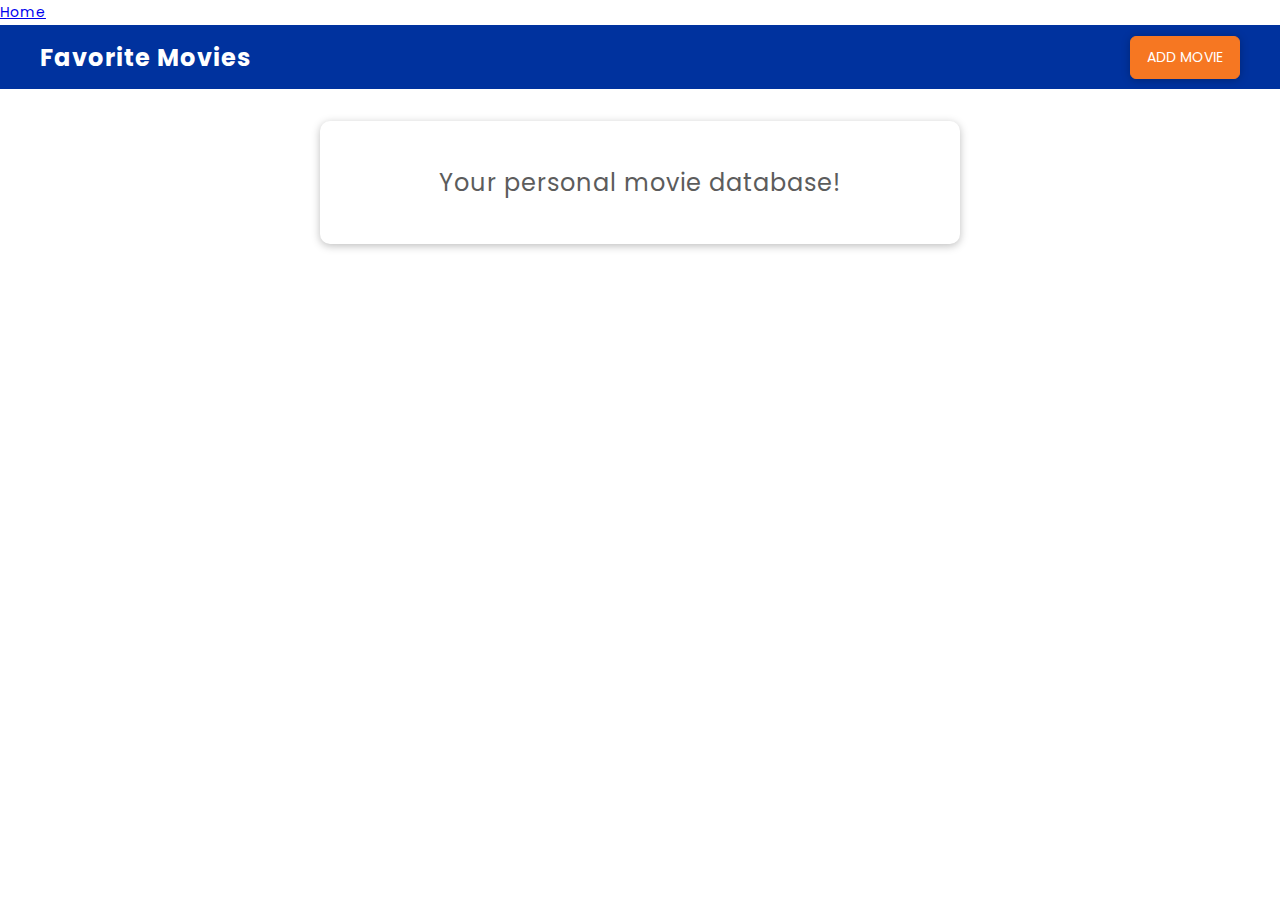
<file: DOM Movie Project/index.html>
<!DOCTYPE html>
<html lang="en">
  <head>
    <meta charset="UTF-8" />
    <meta name="viewport" content="width=device-width, initial-scale=1.0" />
    <meta http-equiv="X-UA-Compatible" content="ie=edge" />
    <title>Favorite Movies</title>
    <link rel="stylesheet" href="assets/styles/app.css" />
    <link rel="stylesheet" href="">
	<!-- Core Navigation -->
	<link rel="stylesheet" href="/assets/js/corenav-master/corenav-master/dist/coreNavigation-1.1.3.min.css">
	<!-- Navbar Style -->
	<link rel="stylesheet" href="/assets/css/navbar-style.css">
	<!-- Font Awesome -->
	<link rel="stylesheet" href="https://use.fontawesome.com/releases/v5.0.10/css/all.css">
	<!-- Owl Carousel -->
	<link rel="stylesheet" href="/assets/css/owl.carousel.min.css">
	<!-- Animate.css -->
	<link rel="stylesheet" href="/assets/css/animate.css">
	<!-- Line Icons -->
	<link rel="stylesheet" href="https://cdn.linearicons.com/free/1.0.0/icon-font.min.css">
	<!-- LightBox -->
	<link rel="stylesheet" href="/assets/js/lightbox/dist/css/lightbox.min.css">
	<!-- Style -->
	<link rel="stylesheet" href="/assets/css/style.css">
	<link rel="stylesheet" href="/DROPDOWN.css">
	

    <script src="assets/scripts/app.js" defer></script>
  </head>
  <body>
    <li class="nav-item active">
      <a class="nav-link" href="/index.html">Home <span class="sr-only"></span></a>
    </li>
    <div id="backdrop"></div>
    <div class="modal card" id="add-modal">
      <div class="modal__content">
        <label for="title">Movie Title</label>
        <input type="text" name="title" id="title" />
        <label for="image-url">Image URL</label>
        <input type="text" name="image-url" id="image-url" />
        <label for="rating">Your Rating</label>
        <input
          type="number"
          step="1"
          max="5"
          min="1"
          name="rating"
          id="rating"
        />
      </div>
      <div class="modal__actions">
        <button class="btn btn--passive">Cancel</button>
        <button class="btn btn--success">Add</button>
      </div>
    </div>
    <div class="modal card" id="delete-modal">
      <h2 class="modal__title">Are you sure?</h2>
      <p class="modal__content">
        Are you sure you want to delete this item? This action can't be made
        undone!
      </p>
      <div class="modal__actions">
        <button class="btn btn--passive">No (Cancel)</button>
        <button class="btn btn--danger">Yes</button>
      </div>
    </div>

    <header>
      <h1>Favorite Movies</h1>
      <button>ADD MOVIE</button>
    </header>

    <main>
      <section id="entry-text" class="card">
        <p>Your personal movie database!</p>
      </section>
      <ul id="movie-list">
        
      </ul>
    </main>
  </body>
</html>
</file>
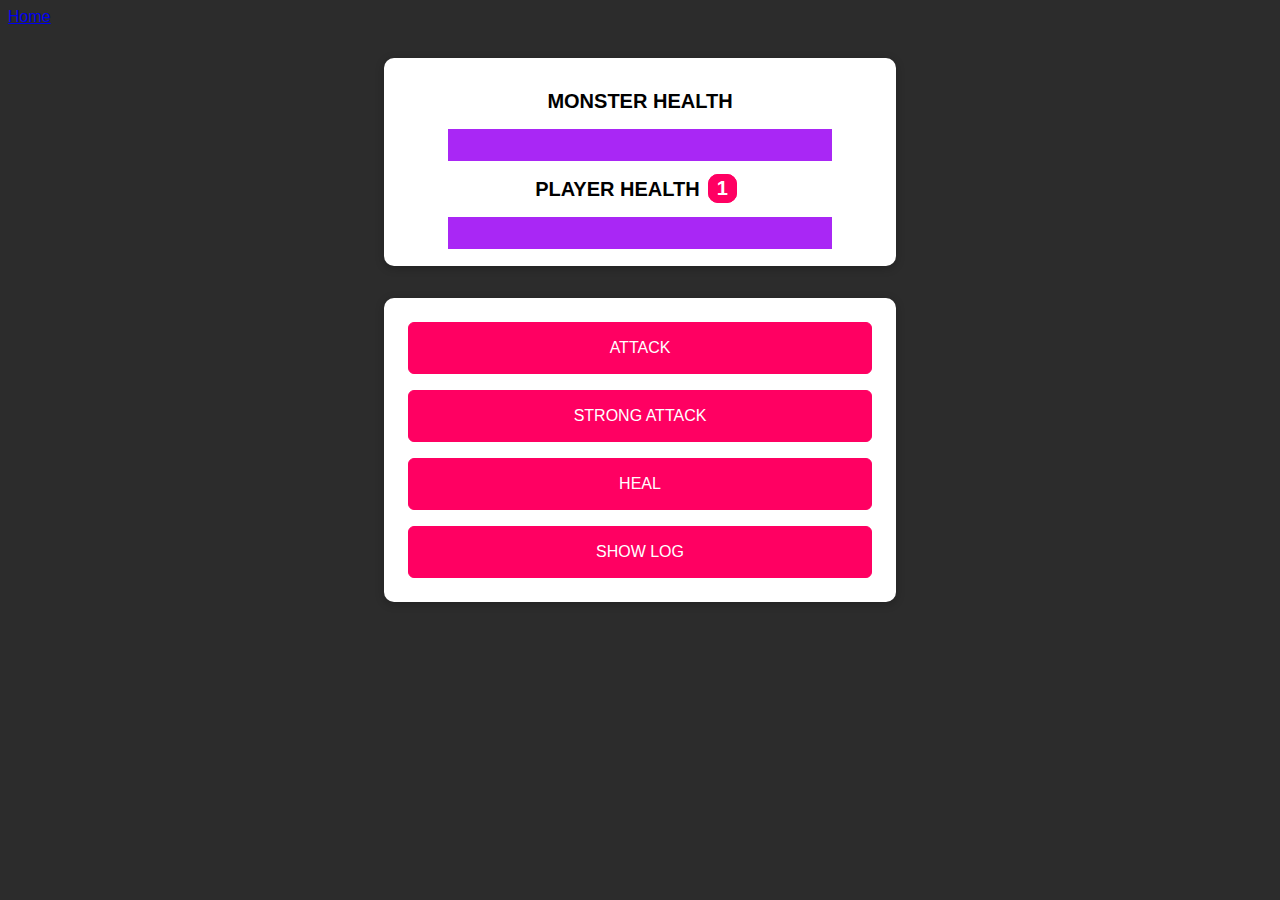
<file: Monster Killer/index.html>
<!DOCTYPE html>
<html lang="en">
  <head>
    <meta charset="UTF-8" />
    <meta name="viewport" content="width=device-width, initial-scale=1.0" />
    <meta http-equiv="X-UA-Compatible" content="ie=edge" />
    <title>Monster Killer</title>
    <link rel="stylesheet" href="assets/styles/app.css" />
    <script src="assets/scripts/vendor.js" defer></script>
    <script src="assets/scripts/app.js" defer></script>
  </head>
  <li class="nav-item active">
    <a class="nav-link" href="/index.html">Home <span class="btn btn-outline-white"></span></a>
  </li>
  <body>
    <section id="health-levels">
      <h2>MONSTER HEALTH</h2>
      <progress id="monster-health" max="100" value="100">100%</progress>
      <h2>PLAYER HEALTH<span id="bonus-life">1</span></h2>
      <progress id="player-health" max="100" value="100">100%</progress>
    </section>
    <section id="controls">
      <button id="attack-btn">ATTACK</button>
      <button id="strong-attack-btn">STRONG ATTACK</button>
      <button id="heal-btn">HEAL</button>
      <button id="log-btn">SHOW LOG</button>
    </section>
  </body>
</html>
</file>
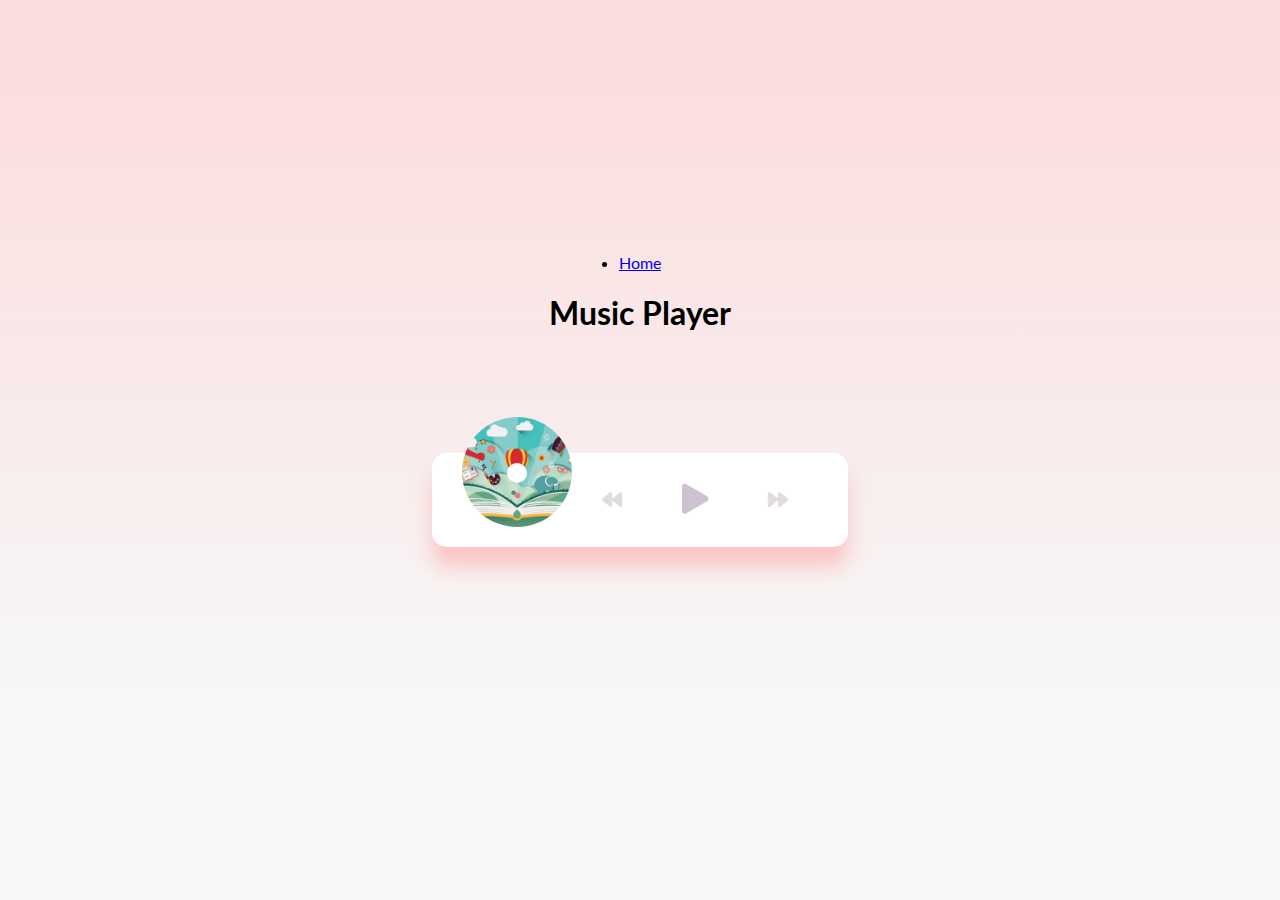
<file: music-player/index.html>
<!DOCTYPE html>
<html lang="en">
  <head>
    <meta charset="UTF-8" />
    <meta name="viewport" content="width=device-width, initial-scale=1.0" />
    <meta http-equiv="X-UA-Compatible" content="ie=edge" />
    <link
      rel="stylesheet"
      href="https://cdnjs.cloudflare.com/ajax/libs/font-awesome/5.10.2/css/all.min.css"
    />
    <link rel="stylesheet" href="style.css" />
    <title>Music Player</title>
    <li class="nav-item active">
      <a class="nav-link" href="/index.html">Home <span class="sr-only"></span></a>
    </li>
  </head>
  <body>
    
    <h1>Music Player</h1>

    <div class="music-container" id="music-container">
      <div class="music-info">
        <h4 id="title"></h4>
        <div class="progress-container" id="progress-container">
          <div class="progress" id="progress"></div>
        </div>
      </div>

      <audio src="music/ukulele.mp3" id="audio"></audio>

      <div class="img-container">
        <img src="images/ukulele.jpg" alt="music-cover" id="cover" />
      </div>
      <div class="navigation">
        <button id="prev" class="action-btn">
          <i class="fas fa-backward"></i>
        </button>
        <button id="play" class="action-btn action-btn-big">
          <i class="fas fa-play"></i>
        </button>
        <button id="next" class="action-btn">
          <i class="fas fa-forward"></i>
        </button>
      </div>
    </div>

    <script src="script.js"></script>
  </body>
</html>
</file>
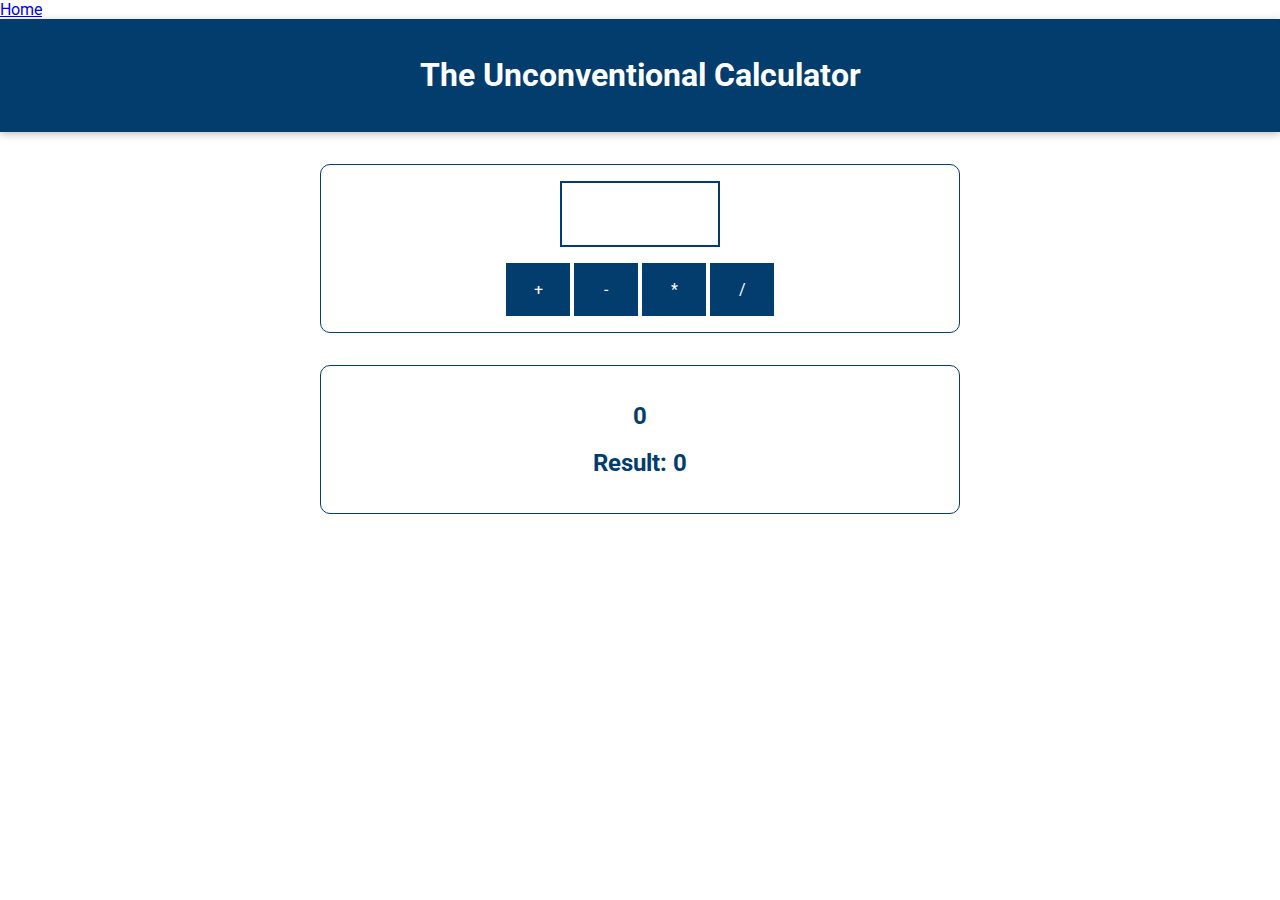
<file: 計算機/index.html>
<!DOCTYPE html>
<html lang="en">
  <head>
    <meta charset="UTF-8" />
    <meta name="viewport" content="width=device-width, initial-scale=1.0" />
    <meta http-equiv="X-UA-Compatible" content="ie=edge" />
    <title>Basics</title>
    <link
      href="https://fonts.googleapis.com/css?family=Roboto:400,700&display=swap"
      rel="stylesheet"
    />
    <link rel="stylesheet" href="assets/styles/app.css" />
  </head>
  <body>
    <li class="nav-item active">
      <a class="nav-link" href="/index.html">Home <span class="sr-only"></span></a>
    </li>
    <header>
      <h1>The Unconventional Calculator</h1>
    </header>

    <section id="calculator">
      <input type="number" id="input-number" />
      <div id="calc-actions">
        <button type="button" id="btn-add">+</button>
        <button type="button" id="btn-subtract">-</button>
        <button type="button" id="btn-multiply">*</button>
        <button type="button" id="btn-divide">/</button>
      </div>
    </section>
    <section id="results">
      <h2 id="current-calculation">0</h2>
      <h2>Result: <span id="current-result">0</span></h2>
    </section>
    <script src="assets/scripts/vendor.js"></script>
    <script src="assets/scripts/app.js"></script>
  </body>
</html>
</file>
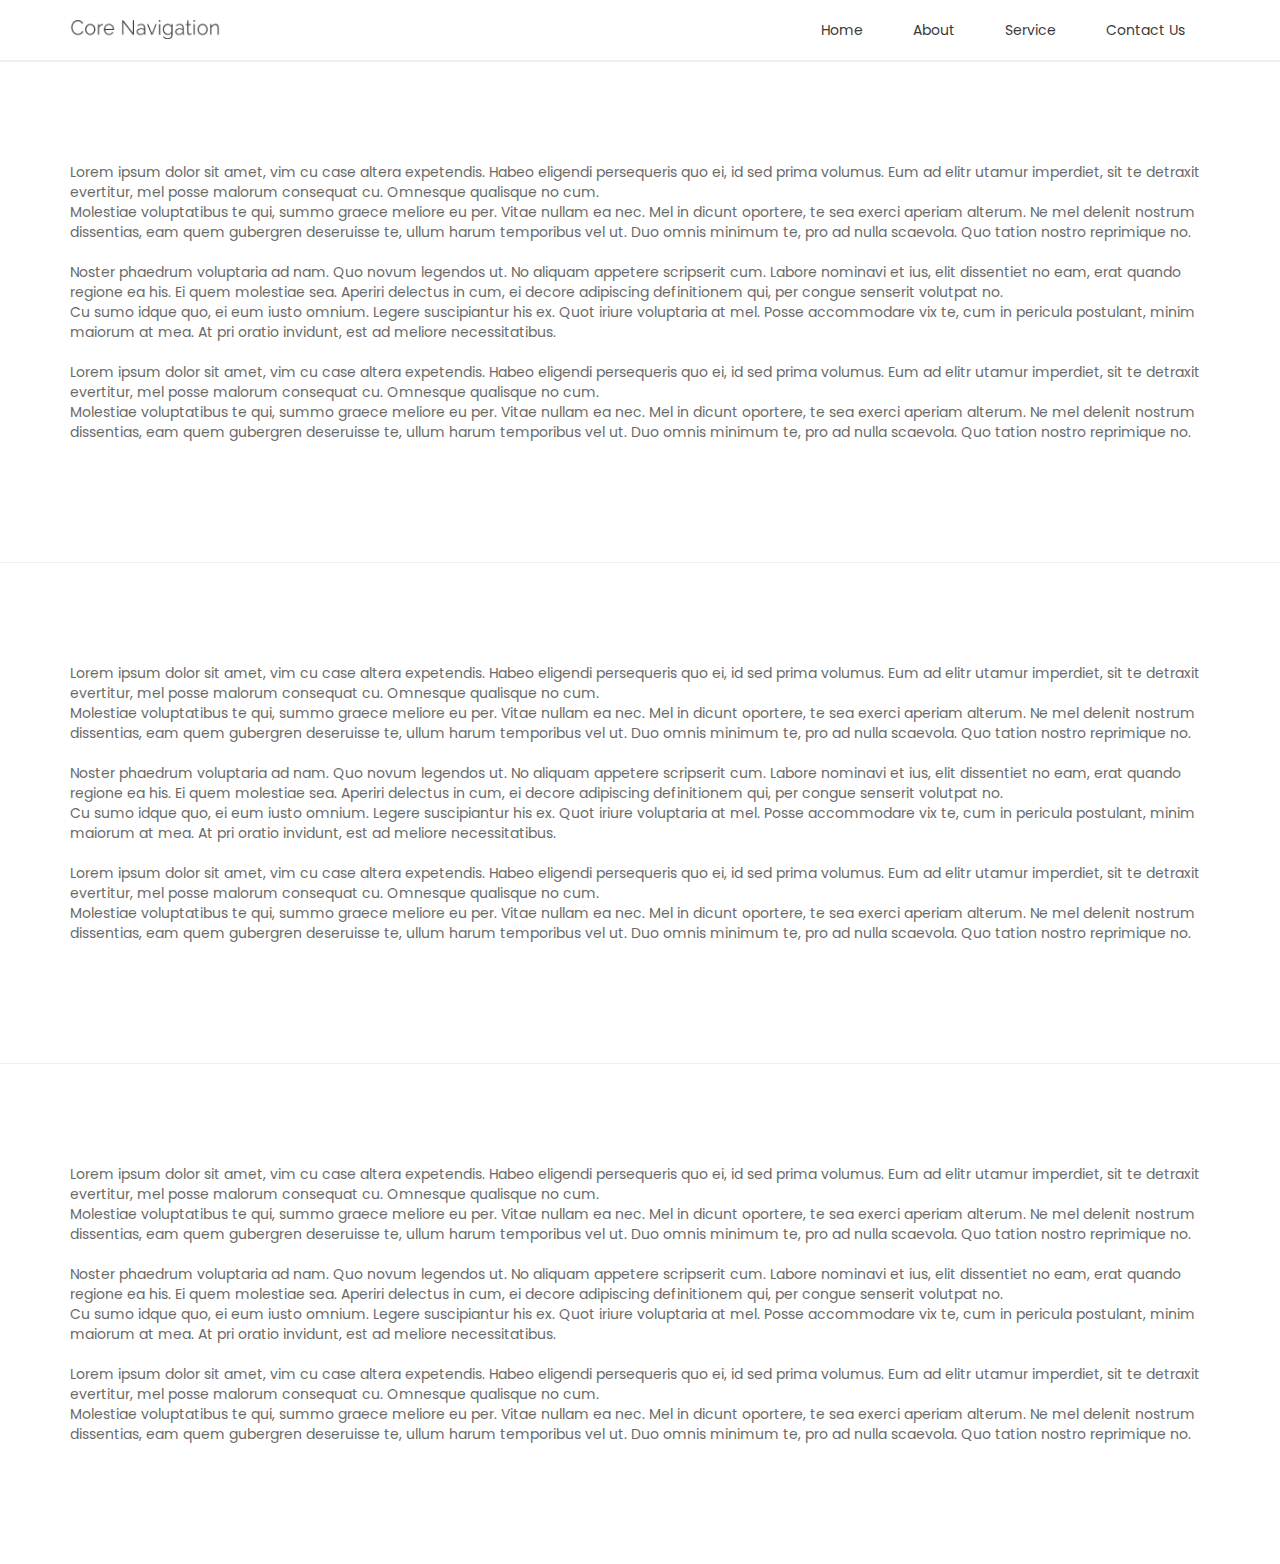
<file: assets/js/corenav-master/corenav-master/index.html>
<!doctype html>
<html>
	<head>
		<title>coreNavigation - Multi purpose navigation menu for javascript library based on jquery</title>
        <meta name="viewport" content="width=device-width, initial-scale=1.0">
		<link rel="stylesheet" href="https://use.fontawesome.com/releases/v5.0.10/css/all.css">
		<link rel="stylesheet" href="./dist/coreNavigation-1.1.3.min.css" />
		
		<link rel="stylesheet" href="./assets/css/typography.css" />
		<link rel="stylesheet" href="./assets/css/custom.css" />
	</head>
	<body>
		<!-- Start Navigation -->
		<nav hidden> 
			<div class="nav-header">
				<a href="#" class="brand"><img src="./assets/img/brand.png" /></a>
				<button class="toggle-bar"><span class="fa fa-bars"></span></button>	
			</div>								
			<ul class="menu">
				<li><a href="#">Home</a></li>
				<li><a href="#">About</a></li>
				<li><a href="#">Service</a></li>
				<li><a href="#">Contact Us</a></li>
			</ul>
		</nav>
		<!-- End Navigation -->

		<div class="section">
			<div class="container">
				<p>
					Lorem ipsum dolor sit amet, vim cu case altera expetendis. Habeo eligendi persequeris quo ei, id sed prima volumus. Eum ad elitr utamur imperdiet, sit te detraxit evertitur, mel posse malorum consequat cu. Omnesque qualisque no cum.<br>
					Molestiae voluptatibus te qui, summo graece meliore eu per. Vitae nullam ea nec. Mel in dicunt oportere, te sea exerci aperiam alterum. Ne mel delenit nostrum dissentias, eam quem gubergren deseruisse te, ullum harum temporibus vel ut. Duo omnis minimum te, pro ad nulla scaevola. Quo tation nostro reprimique no.
				</p>
				<p>
					Noster phaedrum voluptaria ad nam. Quo novum legendos ut. No aliquam appetere scripserit cum. Labore nominavi et ius, elit dissentiet no eam, erat quando regione ea his. Ei quem molestiae sea. Aperiri delectus in cum, ei decore adipiscing definitionem qui, per congue senserit volutpat no.<br>
					Cu sumo idque quo, ei eum iusto omnium. Legere suscipiantur his ex. Quot iriure voluptaria at mel. Posse accommodare vix te, cum in pericula postulant, minim maiorum at mea. At pri oratio invidunt, est ad meliore necessitatibus.
				</p>
				<p>
					Lorem ipsum dolor sit amet, vim cu case altera expetendis. Habeo eligendi persequeris quo ei, id sed prima volumus. Eum ad elitr utamur imperdiet, sit te detraxit evertitur, mel posse malorum consequat cu. Omnesque qualisque no cum.<br>
					Molestiae voluptatibus te qui, summo graece meliore eu per. Vitae nullam ea nec. Mel in dicunt oportere, te sea exerci aperiam alterum. Ne mel delenit nostrum dissentias, eam quem gubergren deseruisse te, ullum harum temporibus vel ut. Duo omnis minimum te, pro ad nulla scaevola. Quo tation nostro reprimique no.
				</p>
			</div>
		</div>

		<div class="section">
			<div class="container">
				<p>
					Lorem ipsum dolor sit amet, vim cu case altera expetendis. Habeo eligendi persequeris quo ei, id sed prima volumus. Eum ad elitr utamur imperdiet, sit te detraxit evertitur, mel posse malorum consequat cu. Omnesque qualisque no cum.<br>
					Molestiae voluptatibus te qui, summo graece meliore eu per. Vitae nullam ea nec. Mel in dicunt oportere, te sea exerci aperiam alterum. Ne mel delenit nostrum dissentias, eam quem gubergren deseruisse te, ullum harum temporibus vel ut. Duo omnis minimum te, pro ad nulla scaevola. Quo tation nostro reprimique no.
				</p>
				<p>
					Noster phaedrum voluptaria ad nam. Quo novum legendos ut. No aliquam appetere scripserit cum. Labore nominavi et ius, elit dissentiet no eam, erat quando regione ea his. Ei quem molestiae sea. Aperiri delectus in cum, ei decore adipiscing definitionem qui, per congue senserit volutpat no.<br>
					Cu sumo idque quo, ei eum iusto omnium. Legere suscipiantur his ex. Quot iriure voluptaria at mel. Posse accommodare vix te, cum in pericula postulant, minim maiorum at mea. At pri oratio invidunt, est ad meliore necessitatibus.
				</p>
				<p>
					Lorem ipsum dolor sit amet, vim cu case altera expetendis. Habeo eligendi persequeris quo ei, id sed prima volumus. Eum ad elitr utamur imperdiet, sit te detraxit evertitur, mel posse malorum consequat cu. Omnesque qualisque no cum.<br>
					Molestiae voluptatibus te qui, summo graece meliore eu per. Vitae nullam ea nec. Mel in dicunt oportere, te sea exerci aperiam alterum. Ne mel delenit nostrum dissentias, eam quem gubergren deseruisse te, ullum harum temporibus vel ut. Duo omnis minimum te, pro ad nulla scaevola. Quo tation nostro reprimique no.
				</p>
			</div>
		</div>

		<div class="section">
			<div class="container">
				<p>
					Lorem ipsum dolor sit amet, vim cu case altera expetendis. Habeo eligendi persequeris quo ei, id sed prima volumus. Eum ad elitr utamur imperdiet, sit te detraxit evertitur, mel posse malorum consequat cu. Omnesque qualisque no cum.<br>
					Molestiae voluptatibus te qui, summo graece meliore eu per. Vitae nullam ea nec. Mel in dicunt oportere, te sea exerci aperiam alterum. Ne mel delenit nostrum dissentias, eam quem gubergren deseruisse te, ullum harum temporibus vel ut. Duo omnis minimum te, pro ad nulla scaevola. Quo tation nostro reprimique no.
				</p>
				<p>
					Noster phaedrum voluptaria ad nam. Quo novum legendos ut. No aliquam appetere scripserit cum. Labore nominavi et ius, elit dissentiet no eam, erat quando regione ea his. Ei quem molestiae sea. Aperiri delectus in cum, ei decore adipiscing definitionem qui, per congue senserit volutpat no.<br>
					Cu sumo idque quo, ei eum iusto omnium. Legere suscipiantur his ex. Quot iriure voluptaria at mel. Posse accommodare vix te, cum in pericula postulant, minim maiorum at mea. At pri oratio invidunt, est ad meliore necessitatibus.
				</p>
				<p>
					Lorem ipsum dolor sit amet, vim cu case altera expetendis. Habeo eligendi persequeris quo ei, id sed prima volumus. Eum ad elitr utamur imperdiet, sit te detraxit evertitur, mel posse malorum consequat cu. Omnesque qualisque no cum.<br>
					Molestiae voluptatibus te qui, summo graece meliore eu per. Vitae nullam ea nec. Mel in dicunt oportere, te sea exerci aperiam alterum. Ne mel delenit nostrum dissentias, eam quem gubergren deseruisse te, ullum harum temporibus vel ut. Duo omnis minimum te, pro ad nulla scaevola. Quo tation nostro reprimique no.
				</p>
			</div>
		</div>

		<script src="./assets/js/jquery.min.js"></script>
		<script src="./dist/coreNavigation-1.1.3.min.js"></script>
		<script>
			$('nav').coreNavigation({
				menuPosition: "right", 
				container: true
			});
		</script>
	</body>
</html>
</file>
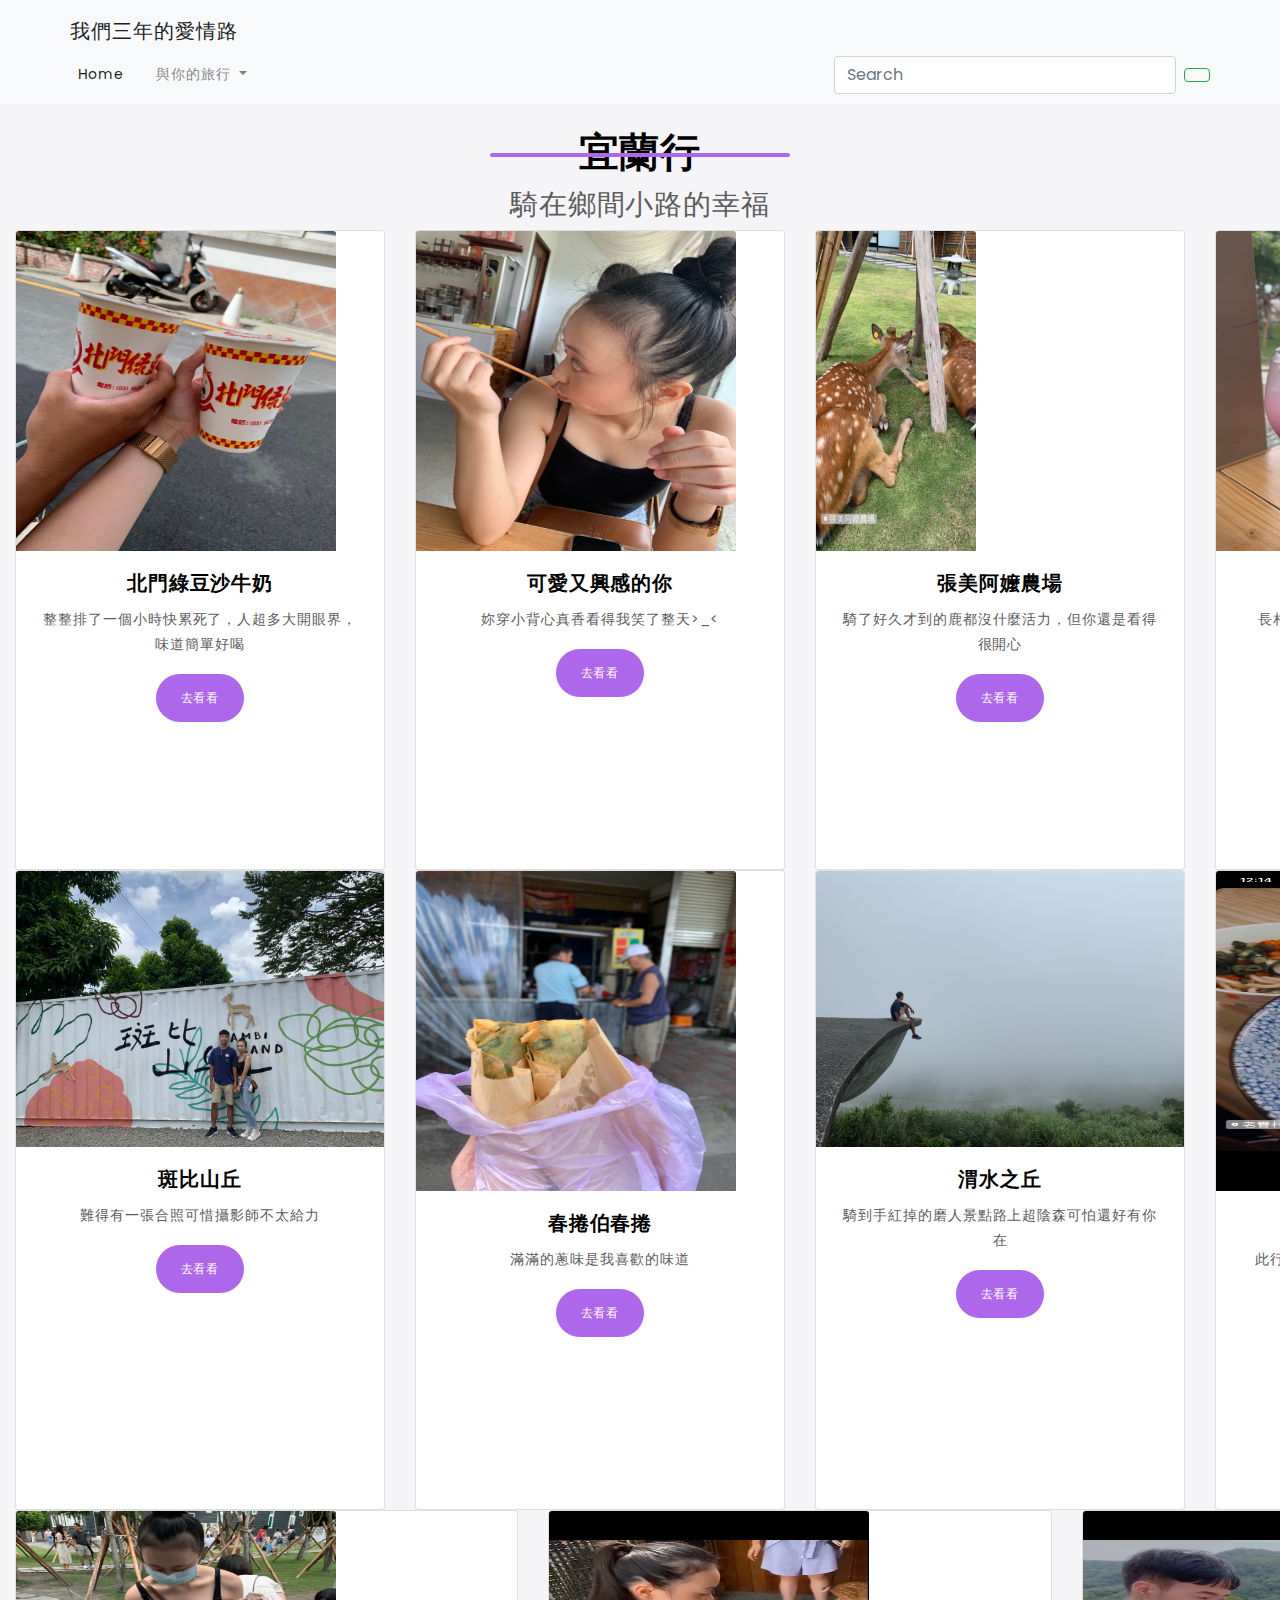
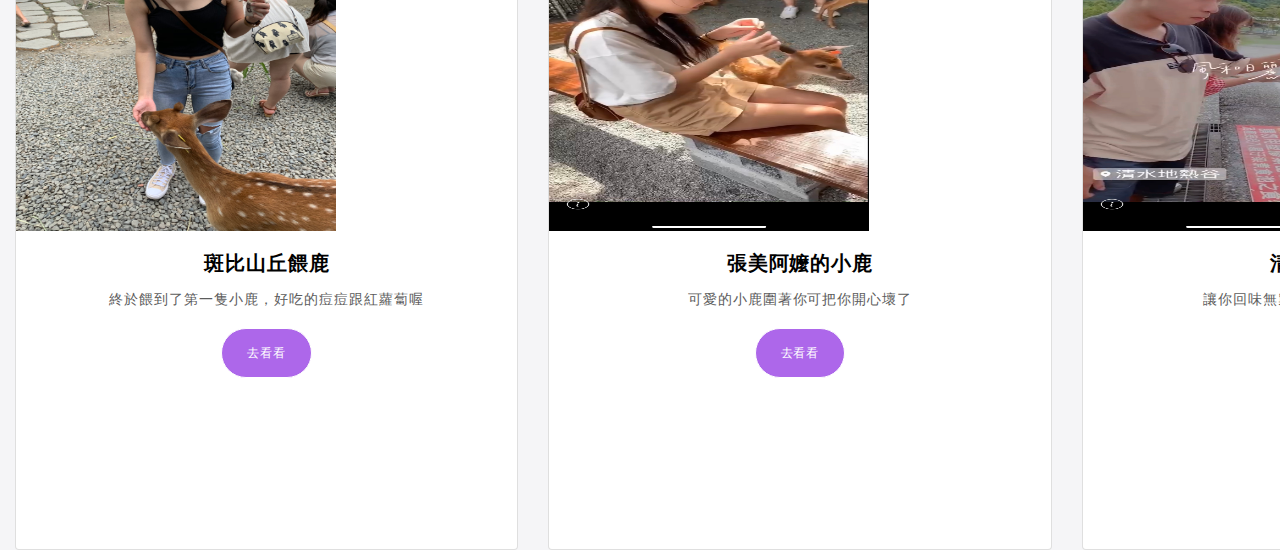
<file: 宜蘭.html>
<!doctype html>
<html lang="en">

<head>

	<meta charset="utf-8">
	<meta name="viewport" content="width=device-width, initial-scale=1, shrink-to-fit=no">

	<!-- // CSS FILES // -->

	<!-- Bootstrap -->
	<link rel="stylesheet" href="assets/bootstrap-4.1.3-dist/css/bootstrap.min.css">
	<!-- Core Navigation -->
	<link rel="stylesheet" href="assets/js/corenav-master/corenav-master/dist/coreNavigation-1.1.3.min.css">
	<!-- Navbar Style -->
	<link rel="stylesheet" href="assets/css/navbar-style.css">
	<!-- Font Awesome -->
	<link rel="stylesheet" href="https://use.fontawesome.com/releases/v5.0.10/css/all.css">
	<!-- Owl Carousel -->
	<link rel="stylesheet" href="assets/css/owl.carousel.min.css">
	<!-- Animate.css -->
	<link rel="stylesheet" href="assets/css/animate.css">
	<!-- Line Icons -->
	<link rel="stylesheet" href="https://cdn.linearicons.com/free/1.0.0/icon-font.min.css">
	<!-- LightBox -->
	<link rel="stylesheet" href="assets/js/lightbox/dist/css/lightbox.min.css">
	<!-- Style -->
	<link rel="stylesheet" href="assets/css/style.css">
	<link rel="stylesheet" href="DROPDOWN.css">
	<link rel="stylesheet" href="/all.css">

	

	<!--// SITES TITLE // -->
	<title>TKU - 淡江資工進修(一)</title>

</head>

<body>

	<!-- ==============================================
    Preloader
    =============================================== -->

	<div class="preloader-holder">
		<div id="loader">
			<div id="shadow"></div>
			<div id="box"></div>
		</div>
	</div>

	<!-- ==============================================
    NAVBAR
    =============================================== -->

	<nav hidden>
		<div class="nav-header">
			<!-- Navbar Logo -->
			
			<!-- Burger Menu -->
			<button class="toggle-bar">
				<span class="fa fa-bars"></span>
			</button>
		</div>
		<!-- Navbar Links -->
		
	
			
					 
		
		
		
					 
				
		
	</nav>
	

	<nav class="navbar navbar-expand-lg navbar-light bg-light">
		<a class="navbar-brand" href="#">我們三年的愛情路</a>
		<button class="navbar-toggler" type="button" data-toggle="collapse" data-target="#navbarSupportedContent" aria-controls="navbarSupportedContent" aria-expanded="false" aria-label="Toggle navigation">
		  <span class="navbar-toggler-icon"></span>
		</button>
	  
		<div class="collapse navbar-collapse" id="navbarSupportedContent">
		  <ul class="navbar-nav mr-auto">
			<li class="nav-item active">
			  <a class="nav-link" href="./index.html">Home <span class="sr-only"></span></a>
			</li>
			<li class="nav-item">
			  <a class="nav-link" href="#"></a>
			</li>
			<li class="nav-item dropdown">
			  <a class="nav-link dropdown-toggle" href="#" id="navbarDropdown" role="button" data-toggle="dropdown" aria-haspopup="true" aria-expanded="false">
				與你的旅行
			  </a>
			  <div class="dropdown-menu" >
				<a class="dropdown-item" href="./台中.html">台中行</a>
				
				<a class="dropdown-item" href="./台南.html">台南行</a>
				
				
				
				
			  </div>
			  
			<li class="nav-item">
			  <a class="nav-link disabled" href="#" tabindex="-1" aria-disabled="true"></a>
			</li>
		  </ul>
		  <form class="form-inline my-2 my-lg-0">
			<input class="form-control mr-sm-2" type="search" placeholder="Search" aria-label="Search">
			<button class="btn btn-outline-success my-2 my-sm-0" type="submit"></button>
		  </form>
		</div>
	  </nav>

	<!-- ==============================================
    BANNER
    =============================================== -->

	

	<!-- ==============================================
    ABOUT US
    =============================================== -->

	

	<!-- ==============================================
    FEATURES
    =============================================== -->

	

	<!-- ==============================================
    PORTFOLIO
    =============================================== -->

	<section id="portfolio">
		<div class="svg-wave">
			<svg xmlns="http://www.w3.org/2000/svg" width="100%" viewBox="0 0 3600 248">
				<path d="M3601,31.227S2736.31,201.97,1661,72.2C547.345-62.2,0,32.227,0,32.227V343H3602Z"></path>
			</svg>
		</div>
		<div class="container-fluid wow fadeInUp" data-wow-duration=".2s" data-wow-delay=".4s">
			<h2>宜蘭行</h2>
			<h3>騎在鄉間小路的幸福</h3>
			
			<div class="card-deck"  style="width: 100rem; height: 40rem;">
			<div class="card">
					 <img src="./img/宜蘭/北門綠豆沙.jpg" class="card-img-top" style= width:20rem;height:20rem;  alt="..."> 
					<div class="card-body">
					  <h5 class="card-title">北門綠豆沙牛奶</h5>
					  <p class="card-text">整整排了一個小時快累死了，人超多大開眼界，味道簡單好喝</p>
					  <a href="./img/宜蘭/北門綠豆沙.jpg" class="btn btn-primary">去看看</a>
					 
					</div>
				  </div>
				 
					  <div class="card" >
							<img src="./img/宜蘭/喝飲料妹子.jpg" class="card-img-top" style= width:20rem;height:20rem; alt="...">
							<div class="card-body">
							  <h5 class="card-title">可愛又興感的你</h5>
							  <p class="card-text">妳穿小背心真香看得我笑了整天>_<</p>
							  <a href="./img/宜蘭/喝飲料妹子.jpg" class="btn btn-primary">去看看</a>
							 
							</div>
						  </div>
						
						
						  <div class="card" style="width: 18rem;">
								<img src="./img/宜蘭/張美鹿.jpg" class="card-img-top" style= width:10rem;height:20rem; alt="...">
								<div class="card-body">
								  <h5 class="card-title">張美阿嬤農場</h5>
								  <p class="card-text">騎了好久才到的鹿都沒什麼活力，但你還是看得很開心</p>
								  <a href="./img/宜蘭/張美鹿.jpg" class="btn btn-primary">去看看</a>
								 
								</div>
							  </div>
							  
							  <div class="card" style="width: 18rem;">
								<img src="./img/宜蘭/飲料.jpg" class="card-img-top" style= width:20rem;height:20rem; alt="...">
								<div class="card-body">
								  <h5 class="card-title">斑比咖啡廳</h5>
								  <p class="card-text">長相比味道誘人的飲料大熱天喝一口好舒服</p>
								  <a href="./img/宜蘭/飲料.jpg" class="btn btn-primary">去看看</a>
								 
								</div>
							  </div>

							</div>
							<div class="card-deck"  style="width: 100rem; height: 40rem;">
							  <div class="card" style="width: 18rem;">
								<img src="./img/宜蘭/斑比山丘.jpg" class="card-img-top" alt="...">
								<div class="card-body">
								  <h5 class="card-title">斑比山丘</h5>
								  <p class="card-text">難得有一張合照可惜攝影師不太給力</p>
								  <a href="./img/宜蘭/斑比山丘.jpg" class="btn btn-primary">去看看</a>
								 
								</div>
								
							  </div>
							  <div class="card" style="width: 18rem;">
								<img src="./img/宜蘭/春捲伯.jpg" class="card-img-top" style="width: 20rem; height: 20rem;" alt="...">
								<div class="card-body">
								  <h5 class="card-title">春捲伯春捲</h5>
								  <p class="card-text">滿滿的蔥味是我喜歡的味道</p>
								  <a href="./img/宜蘭/春捲伯.jpg" class="btn btn-primary">去看看</a>
								 
								</div>
								
							  </div>
							
							  <div class="card" style="width: 18rem;">
								<img src="./img/宜蘭/渭水之丘.jpg" class="card-img-top" alt="...">
								<div class="card-body">
								  <h5 class="card-title">渭水之丘</h5>
								  <p class="card-text">騎到手紅掉的磨人景點路上超陰森可怕還好有你在</p>
								  <a href="./img/宜蘭/渭水之丘.jpg" class="btn btn-primary">去看看</a>
								
								</div>
								
							  </div>
							  <div class="card" style="width: 18rem;">
								<img src="./img/宜蘭/老眷村牛.jpg" class="card-img-top" style="width: 20rem; height: 20rem;" alt="...">
								<div class="card-body">
								  <h5 class="card-title">老眷村牛肉麵</h5>
								  <p class="card-text">此行最愛的一家店，還敢質疑我大公道伯阿!</p>
								  <a href="./img/宜蘭/老眷村.mp4" class="btn btn-primary">去看看</a>
								 
								</div>
								
							  </div>
							</div>

							<div class="card-deck"  style="width: 100rem; height: 40rem;">
							  <div class="card" style="width: 18rem;">
								<img src="./img/宜蘭/餵鹿.jpg" class="card-img-top" style="width: 20rem; height: 20rem;" alt="...">
								<div class="card-body">
								  <h5 class="card-title">斑比山丘餵鹿</h5>
								  <p class="card-text">終於餵到了第一隻小鹿，好吃的痘痘跟紅蘿蔔喔</p>
								  <a href="./img/宜蘭/餵鹿.jpg" class="btn btn-primary">去看看</a>
								  
								</div>
								
							  </div>
							  <div class="card" style="width: 18rem;">
								<img src="./img/宜蘭/慰鹿.jpg" class="card-img-top" style="width: 20rem; height: 20rem;" alt="...">
								<div class="card-body">
								  <h5 class="card-title">張美阿嬤的小鹿</h5>
								  <p class="card-text">可愛的小鹿圍著你可把你開心壞了</p>
								  <a href="./img/宜蘭/張美阿罵.mp4" class="btn btn-primary">去看看</a>
								  
								</div>
								
							  </div>
							  <div class="card" style="width: 18rem;">
								<img src="./img/宜蘭/煮蛋.jpg" class="card-img-top" style="width: 20rem; height: 20rem;" alt="...">
								<div class="card-body">
								  <h5 class="card-title">清水地熱公園</h5>
								  <p class="card-text">讓你回味無窮的玉米下次去還要再吃XD</p>
								  <a href="./img/宜蘭/地熱公園.mp4" class="btn btn-primary">去看看</a>
								 
								</div>
								
							  </div>
							
							</div>

							
							  
							  </div>
							 
			
		</div>
	</section>

	<!-- ==============================================
    CALL TO ACTION
    =============================================== -->



	<!-- ==============================================
    SERVICES
    =============================================== -->

	

	<!-- ==============================================
    PRICING
    =============================================== -->

	

	<!-- ==============================================
    TESTIMONIALS
    =============================================== -->

	

	<!-- ==============================================
    TEAM
    =============================================== -->

	
	<!-- ==============================================
    CONTACT
    =============================================== -->

	
	<!-- ==============================================
    FOOTER
    =============================================== -->

	
	<!-- // JS FILES // -->

	<!-- jQuery -->
	<script src="https://ajax.googleapis.com/ajax/libs/jquery/1.11.3/jquery.min.js"></script>
	<!-- jQuery Easing -->
	<script src="assets/js/jquery.easing.min.js"></script>
	<!-- Bootstrap -->
	<script src="assets/bootstrap-4.1.3-dist/js/bootstrap.min.js"></script>
	<!-- Core Navigation -->
	<script src="assets/js/corenav-master/corenav-master/dist/coreNavigation-1.1.3.min.js"></script>
	<!-- Owl Carousel -->
	<script src="assets/js/owl.carousel.min.js"></script>
	<!-- Wow -->
	<script src="assets/js/wow-1.3.0.min.js"></script>
	<!-- LightBox -->
	<script src="assets/js/lightbox/dist/js/lightbox.min.js"></script>
	<!-- Custom -->
	<script src="assets/js/custom.js"></script>
	<script src="/下拉式.js"></script>
	

	
</body>

</html>
</file>
<file: DOM Movie Project/assets/styles/app.css>
* {
  box-sizing: border-box;
}

html {
  font-family: sans-serif;
}

body {
  margin: 0;
}

button:focus {
  outline: none;
}

header {
  width: 100%;
  height: 4rem;
  display: flex;
  justify-content: space-between;
  align-items: center;
  padding: 0 2.5rem;
  background: #00329e;
}

header h1 {
  margin: 0;
  color: white;
  font-size: 1.5rem;
}

header button {
  font: inherit;
  padding: 0.5rem 1rem;
  background: #f67722;
  border: 1px solid #f67722;
  color: white;
  border-radius: 6px;
  box-shadow: 0 1px 8px rgba(0, 0, 0, 0.26);
  cursor: pointer;
}

header button:hover,
header button:active {
  background: #f3cc4b;
  border-color: #f3cc4b;
  color: #995200;
}

label {
  font-weight: bold;
  margin: 0.5rem 0;
  color: #464646;
}

input {
  font: inherit;
  border: 1px solid #ccc;
  padding: 0.4rem 0.2rem;
  color: #383838;
}

input:focus {
  outline: none;
  background: #fff1c4;
}

.btn {
  font: inherit;
  padding: 0.5rem 1.5rem;
  border: 1px solid #00329e;
  background: #00329e;
  color: white;
  border-radius: 6px;
  box-shadow: 0 1px 8px rgba(0, 0, 0, 0.26);
  cursor: pointer;
  margin: 0 0.5rem;
}

.btn:hover,
.btn:active {
  background: #f67722;
  border-color: #f67722;
}

.btn--passive {
  color: #00329e;
  background: transparent;
  border: none;
  box-shadow: none;
}

.btn--passive:hover,
.btn--passive:active {
  background: #aec6f8;
}

.btn--danger {
  background: #d30808;
  color: white;
  border-color: #d30808;
}

.btn--danger:hover,
.btn--danger:active {
  background: #ff3217;
  border-color: #ff3217;
}

.card {
  background: white;
  border-radius: 10px;
  box-shadow: 0 2px 8px rgba(0, 0, 0, 0.26);
}

.modal {
  position: fixed;
  z-index: 100;
  width: 80%;
  top: 30vh;
  left: 10%;
  display: none;
}

.modal.visible {
  display: block;
  animation: fade-slide-in 0.3s ease-out forwards;
}

.modal .modal__title {
  margin: 0;
  padding: 1rem;
  border-bottom: 1px solid #00329e;
  background: #00329e;
  color: white;
  border-radius: 10px 10px 0 0;
}

.modal .modal__content {
  padding: 1rem;
}

.modal .modal__actions {
  padding: 1rem;
  display: flex;
  justify-content: flex-end;
}

.movie-element {
  margin: 1rem 0;
  box-shadow: 0 2px 8px rgba(0, 0, 0, 0.26);
  border-radius: 10px;
  display: flex;
}

.movie-element h2,
.movie-element p {
  font-size: 1.25rem;
  margin: 0;
}

.movie-element h2 {
  color: #383838;
  margin-bottom: 1rem;
}

.movie-element p {
  color: white;
  display: inline;
  background: #f67722;
  padding: 0.25rem 1rem;
  border-radius: 15px;
}

.movie-element__image {
  flex: 1;
  border-radius: 10px 0 0 10px;
  overflow: hidden;
}

.movie-element__image img {
  height: 100%;
  width: 100%;
  object-fit: cover;
}

.movie-element__info {
  flex: 2;
  padding: 1rem;
}

#entry-text {
  width: 40rem;
  margin: 2rem auto;
  max-width: 80%;
  padding: 1rem;
}

#entry-text p {
  font-size: 1.5rem;
  text-align: center;
}

#movie-list {
  list-style: none;
  width: 40rem;
  max-width: 90%;
  margin: 1rem auto;
  padding: 0;
}

#backdrop {
  position: fixed;
  width: 100%;
  height: 100vh;
  top: 0;
  left: 0;
  background: rgba(0, 0, 0, 0.75);
  z-index: 10;
  pointer-events: none;
  display: none;
}

#backdrop.visible {
  display: block;
  pointer-events: all;
}

#add-modal .modal__content {
  display: flex;
  flex-direction: column;
}

@media (min-width: 768px) {
  .modal {
    width: 40rem;
    left: calc(50% - 20rem);
  }
}

@keyframes fade-slide-in {
  from {
    transform: translateY(-5rem);
  }
  to {
    transform: translateY(0);
  }
}
</file>
<file: assets/css/navbar-style.css>
nav {
    border-bottom: solid 1px transparent;
    min-height: 60px;
    background: transparent;
}

nav .wrap-core-nav-list,
nav .nav-header {
    background: transparent;
}

nav .brand {
    display: block;
    position: relative;
    width: 170px;
    top: 20px;
}

nav .brand img {
    width: 100%;
}

nav .brand img.top{
    display: block;
}

nav .brand img.scrolled{
    display: none;
}

nav.scrolled .brand img.scrolled{
    display: block;
}

nav .menu li a {
    display: block;
    padding: 20px 25px;
    text-decoration: none;
    color: #fff;
}

nav .menu li.active > a,
nav .menu li a:hover {
    color: #e74c3c;
}

nav.scrolled  .menu li.active > a,
nav.scrolled  .menu li a:hover {
	color: #e74c3c;
}

nav button {
    background: transparent;
    border: none;
    outline: none;
}

nav.scrolled{
    background: #fff;
    border-bottom: solid 1px #dfdfdf;
}

nav.scrolled .menu li a{
    color: #333;
}

nav.scrolled .brand img.top{
    display: none;
}

nav.scrolled .wrap-core-nav-list,
nav.scrolled .nav-header{
    background: #fff;
}

@media (max-width: 992px) {
    nav .full-container,
    nav .nav-container {
        padding-left: 0;
        padding-right: 0;
    }

    nav .nav-header {
        min-height: 60px;
    }

    nav .nav-header .brand {
        margin: 0 auto 5px;
        float: none;
    }

    nav .nav-header .toggle-bar {
        font-size: 18px;
        position: absolute;
        top: 17px;
        left: 15px;
        color: #fff;
    }

    nav.scrolled .nav-header .toggle-bar{
        color: #333;
    }

    .core-nav .wrap-core-nav-list{
        border-top: solid 1px rgba(255, 255, 255, 0.2);
        border-bottom: solid 1px rgba(255, 255, 255, 0.2);
    }

    nav .menu li a {
        padding: 10px 10px;
        border-bottom: solid 1px rgba(255, 255, 255, 0.2);
    }

    nav .menu li:last-child a {
        border-bottom: none;
    }

    nav.scrolled .wrap-core-nav-list{
        border-top: solid 1px #dfdfdf;
        border-bottom: solid 1px #dfdfdf;
    }

    nav.scrolled .menu li a {
        border-bottom: solid 1px #dfdfdf;
    }
}
</file>
<file: assets/css/style.css>
/*------------------------------------------------------------------

    Main Style Stylesheet

    Project:        PORTO. | Creative Portfolio One Page Template  
    Version:        1.0
    Author:         Bakhtrai Badr.
    Last change:    10/11/2018
    Primary use:    (Free Version) Multipurpose Use.

-------------------------------------------------------------------*/
/*=======================================================
			TABLE OF CONTENT:

	1/ BODY
	2/ COLORS(Only Visible in scss file)
	3/ TYPOGRAPHY
	4/ BUTTONS
	5/ NAVIGATION
	6/ TOP SLIDER
	7/ ABOUT US
	8/ FEATURES
	9/ PORTFOLIO
	10/ CALL TO ACTION
	11/ SERVICES
	12/ PRICES
	13/ TESTIMONIALS
	14/ TEAM
	15/ CONTACT
	16/ FOOTER
	17/ MEDIA QUERIES
	18/ PRELOADER

========================================================*/
/*--- Google Fonts ---*/
@import url("https://fonts.googleapis.com/css?family=Poppins:300,400,500,600,700");

/*=======================================================
			BODY:
========================================================*/
body {
	font-family: 'Poppins', sans-serif;
	font-size: 14px;
	line-height: 1.8;
	letter-spacing: 0.07em;
	color: #5c5c5c;
}

/*=======================================================
			COLORS (Only Visible In Scss File):
========================================================*/
/*=======================================================
			TYPOGRAPHY:
========================================================*/
h1 {
	font-size: 3.5rem;
	font-weight: 700;
}

h2 {
	font-size: 2.5rem;
	font-weight: 700;
	color: #000;
}

h3 {
	font-weight: 300;
}

h4 {
	font-weight: 700;
	color: #000;
}

h5 {
	font-weight: 700;
	color: #000;
}

h6 {
	font-size: 1.3rem;
	font-weight: 700;
	color: #000;
}

.lnr {
	font-size: 3rem;
	color: #ad67ea;
}

/*=======================================================
			BUTTONS:
========================================================*/
.btn-transparent {
	background: transparent;
	font-size: 12px;
	padding: 15px 25px;
	color: #fff;
	border: 1px solid #fff;
	border-radius: 100px;
	-webkit-transition: all .2s ease-in-out;
	transition: all .2s ease-in-out;
}

.btn-transparent:hover,
.btn-transparent:focus,
.btn-transparent:active {
	background: #ad67ea;
	color: #fff;
	border: 1px solid #fff;
	-webkit-box-shadow: 0 6px 12px rgba(0, 0, 0, 0.15);
	box-shadow: 0 6px 12px rgba(0, 0, 0, 0.15);
	-webkit-transform: translateY(-3px);
	transform: translateY(-3px);
}

.btn-white {
	background: #fff;
	font-size: 12px;
	padding: 15px 25px;
	color: #000;
	border: 1px solid #fff;
	border-radius: 100px;
	-webkit-transition: all .2s ease-in-out;
	transition: all .2s ease-in-out;
}

.btn-white:hover,
.btn-white:focus,
.btn-white:active {
	background: #ad67ea;
	color: #fff;
	border: 1px solid #fff;
	-webkit-box-shadow: 0 6px 12px rgba(0, 0, 0, 0.15);
	box-shadow: 0 6px 12px rgba(0, 0, 0, 0.15);
	-webkit-transform: translateY(-3px);
	transform: translateY(-3px);
}

.btn-primary {
	background: #ad67ea;
	font-size: 12px;
	padding: 15px 25px;
	color: #fff;
	border: 1px solid #fff;
	border-radius: 100px;
	-webkit-transition: all .2s ease-in-out;
	transition: all .2s ease-in-out;
}

.btn-primary:hover,
.btn-primary:focus,
.btn-primary:active {
	background: #8aecec;
	color: #fff;
	border: 1px solid #fff;
	-webkit-box-shadow: 0 6px 12px rgba(0, 0, 0, 0.15);
	box-shadow: 0 6px 12px rgba(0, 0, 0, 0.15);
	-webkit-transform: translateY(-3px);
	transform: translateY(-3px);
}

/*=======================================================
			NAVIGATION:
========================================================*/
.core-nav .brand {
	top: 10px;
}

.core-nav .brand img {
	width: 120px;
}

.core-nav .menu li a {
	font-weight: 500;
	-webkit-transition: all .2s ease-in-out;
	transition: all .2s ease-in-out;
}

.core-nav .menu li.active > a {
	color: #8aecec;
	text-decoration: line-through;
}

.core-nav .menu li.active > a,
.core-nav .menu li a:hover,
.core-nav .menu li a:focus,
.core-nav .menu li a:active {
	text-decoration: line-through;
	color: #8aecec;
}

nav.scrolled .menu li a {
	font-weight: 500;
	-webkit-transition: all .2s ease-in-out;
	transition: all .2s ease-in-out;
}

nav.scrolled .menu li.active > a {
	color: #8aecec;
	text-decoration: line-through;
}

nav.scrolled .menu li.active > a,
nav.scrolled .menu li a:hover,
nav.scrolled .menu li a:focus,
nav.scrolled .menu li a:active {
	text-decoration: line-through;
	color: #8aecec;
}

/*=======================================================
			TOP SLIDER:
========================================================*/
.slider-area {
	height: 100vh;
	color: #fff;
	text-align: center;
	position: relative;
}

.slider-area .single-slide {
	background-position: center center;
	background-repeat: no-repeat;
	background-size: cover;
	max-height: 100vh;
	height: 100vh;
}

.slider-area .single-slide .btn {
	margin-bottom: 15px;
}

.slider-area .single-slide:before {
	content: "";
	position: absolute;
	left: 0;
	right: 0;
	top: 0;
	bottom: 0;
	background: rgba(173, 103, 234, 0.66);
}

.slider-area .slide-bg-1 {
	background-image: url("https://via.placeholder.com/1920x1080");
	background-size: cover;
	background-position: center;
	background-repeat: no-repeat;
}

.slider-area .slide-bg-2 {
	background-image: url("https://via.placeholder.com/1920x1080");
	background-size: cover;
	background-position: center;
	background-repeat: no-repeat;
}

.slider-area .tabel {
	display: table;
	width: 100%;
}

.slider-area .tabel .tabel-cell {
	display: table-cell;
	height: 40em;
	vertical-align: middle;
}

.slider-area .tabel .tabel-cell .slider-content {
	padding: 0 40px;
}

.slider-area .tabel .tabel-cell .slider-content h1 {
	margin: 20px 0;
}

.slider-area .tabel .tabel-cell .slider-content .btn-white {
	margin-left: 20px;
}

.slider-area .owl-dots {
	bottom: 2.5%;
	right: 50%;
	position: relative;
}

.slider-area .owl-dots div.owl-dot {
	background-color: transparent;
	border: 2px solid #ad67ea;
	border-radius: 100px;
	bottom: -25px;
	display: inline-block;
	height: 12px;
	left: 50%;
	margin-right: 10px;
	position: relative;
	-webkit-transition: all 0.3s ease 0s;
	transition: all 0.3s ease 0s;
	width: 12px;
}

.slider-area .owl-dots div.owl-dot.active {
	background-color: #8aecec;
}

.slider-area:after {
	content: "";
	position: absolute;
	bottom: -1%;
	left: 0;
	z-index: 1;
	width: 100%;
	height: 100px;
	background: transparent;
	background-size: 100% 100%;
	background-image: url(../img/bottom-wave.png);
}

/*=======================================================
			ABOUT US:
========================================================*/
#about {
	text-align: center;
	padding: 100px 0 0 0;
}

#about h2 {
	margin-bottom: 80px;
}

#about h2:after {
	top: -23px;
	content: "";
	position: relative;
	left: 50%;
	bottom: 0;
	width: 230px;
	height: 4px;
	display: block;
	background-color: #ad67ea;
	-webkit-transform: translateX(-50%);
	transform: translateX(-50%);
	border-radius: 100px;
}

#about .about-img {
	position: relative;
}

#about .about-img img {
	margin: 0 auto;
	-webkit-box-shadow: -20px -19px 0px -4px #ad67ea;
	box-shadow: -20px -19px 0px -4px #ad67ea;
}

#about .about-content {
	padding: 90px 20px 0 20px;
	text-align: left;
}

#about .about-content .skill {
	font-size: 12px;
	font-weight: 700;
	color: #000;
	text-transform: uppercase;
}

#about .about-content .progress {
	overflow: visible;
	height: 6px;
	-webkit-box-shadow: none;
	box-shadow: none;
	margin-bottom: 15px;
}

#about .about-content .progress .progress-bar {
	position: relative;
	background: #ad67ea;
	border-radius: 100px;
}

#about .about-content .progress .progress-bar span {
	position: absolute;
	display: block;
	top: -35px;
	right: 0;
	font-size: 12px;
	font-weight: 700;
	color: #000;
}

/*=======================================================
			FEATURES:
========================================================*/
#features {
	padding: 80px 0;
}

#features .feature-box h4 {
	margin-top: 20px;
	margin-bottom: 0;
}

#features .feature-box h4:after {
	content: "";
	position: relative;
	left: 20px;
	width: 40px;
	height: 4px;
	margin: 20px 0;
	display: block;
	background-color: #ad67ea;
	-webkit-transform: translateX(-50%);
	transform: translateX(-50%);
	border-radius: 100px;
}

/*=======================================================
			PORTFOLIO:
========================================================*/
#portfolio {
	background: #f5f5f7;
	padding: 40px 0 0 0;
	text-align: center;
}

#portfolio .svg-wave {
	width: 100%;
	position: relative;
	bottom: 60px;
}

#portfolio .svg-wave svg {
	background: #fff;
	width: 100%;
	height: auto;
}

#portfolio .svg-wave svg path {
	fill: #f5f5f7;
}

#portfolio h2:after {
	top: -23px;
	content: "";
	position: relative;
	left: 50%;
	bottom: 0;
	width: 300px;
	height: 4px;
	display: block;
	background-color: #ad67ea;
	-webkit-transform: translateX(-50%);
	transform: translateX(-50%);
	border-radius: 100px;
}

#portfolio .row {
	margin-top: 80px;
}

#portfolio .portfolio-item {
	position: relative;
	padding: 0;
}

#portfolio .portfolio-item .item-img {
	width: auto;
	height: auto;
	overflow: hidden;
}

#portfolio .portfolio-item .item-img img {
	width: 100%;
	height: auto;
}

#portfolio .portfolio-item .item-info {
	position: absolute;
	width: 100%;
	height: 100%;
	top: 0;
	left: 0;
	background: rgba(173, 103, 234, 0.7);
	display: -webkit-box;
	display: -ms-flexbox;
	display: flex;
	-webkit-box-orient: vertical;
	-webkit-box-direction: normal;
	-ms-flex-flow: column;
	flex-flow: column;
	-webkit-box-pack: center;
	-ms-flex-pack: center;
	justify-content: center;
	-webkit-box-align: center;
	-ms-flex-align: center;
	align-items: center;
	opacity: 0;
	-webkit-transition: all .2s ease-in-out;
	transition: all .2s ease-in-out;
}

#portfolio .portfolio-item .item-info .heading-3 {
	font-size: 18px;
	font-weight: 700;
	color: #fff;
	margin: 0;
	-webkit-transform: translate(0%, 100%);
	transform: translate(0%, 100%);
	-webkit-transition: 0.6s cubic-bezier(0.46, -0.11, 0.21, 1.68) 0.1s;
	transition: 0.6s cubic-bezier(0.46, -0.11, 0.21, 1.68) 0.1s;
	opacity: 0;
}

#portfolio .portfolio-item .item-info .p-text {
	font-size: 12px;
	max-width: 210px;
	width: 100%;
	line-height: 18px;
	color: #fff;
	margin: 18px auto;
	letter-spacing: 1px;
	-webkit-transform: translate(0%, 50%);
	transform: translate(0%, 50%);
	-webkit-transition: 0.6s cubic-bezier(0.46, -0.11, 0.21, 1.68) 0.2s;
	transition: 0.6s cubic-bezier(0.46, -0.11, 0.21, 1.68) 0.2s;
	opacity: 0;
}

#portfolio .portfolio-item .item-info .link-text {
	font-size: 12px;
	color: #fff;
	position: relative;
	text-decoration: none;
	font-weight: 700;
	-webkit-transform: translate(0%, 100%);
	transform: translate(0%, 100%);
	-webkit-transition: 0.6s cubic-bezier(0.46, -0.11, 0.21, 1.68) 0.3s;
	transition: 0.6s cubic-bezier(0.46, -0.11, 0.21, 1.68) 0.3s;
	opacity: 0;
}

#portfolio .portfolio-item .item-info .link-text:before {
	content: "";
	width: 50px;
	height: 2px;
	background-color: #8aecec;
	display: block;
	position: absolute;
	border-radius: 100px;
	bottom: -6px;
	left: 5px;
}

#portfolio .portfolio-item:hover .item-info {
	opacity: 1;
}

#portfolio .portfolio-item:hover .item-info .heading-3 {
	opacity: 1;
	-webkit-transform: translate(0, 0);
	transform: translate(0, 0);
}

#portfolio .portfolio-item:hover .item-info .p-text {
	opacity: 1;
	-webkit-transform: translate(0, 0);
	transform: translate(0, 0);
}

#portfolio .portfolio-item:hover .item-info .link-text {
	opacity: 1;
	-webkit-transform: translate(0, 0);
	transform: translate(0, 0);
}

/*=======================================================
			CALL TO ACTION:
========================================================*/
#call-to-action {
	background: url("https://via.placeholder.com/1920x1080");
	background-position: center;
	background-size: cover;
	background-attachment: fixed;
	position: relative;
	padding: 100px 0;
	text-align: center;
	color: #fff;
}

#call-to-action .btn {
	margin-top: 40px;
}

#call-to-action:after {
	content: "";
	position: absolute;
	bottom: -8%;
	left: 0;
	z-index: 1;
	width: 100%;
	height: 100px;
	background: transparent;
	background-size: 100% 100%;
	background-image: url(../img/bottom-wave.png);
}

/*=======================================================
			OUR SERVICES:
========================================================*/
#services {
	padding: 120px 0;
}

#services h2 {
	text-align: center;
	margin-bottom: 80px;
}

#services h2:after {
	top: -23px;
	content: "";
	position: relative;
	left: 50%;
	bottom: 0;
	width: 300px;
	height: 4px;
	display: block;
	background-color: #ad67ea;
	-webkit-transform: translateX(-50%);
	transform: translateX(-50%);
	border-radius: 100px;
}

#services .service {
	display: -webkit-box;
	display: -ms-flexbox;
	display: flex;
	margin-bottom: 30px;
}

#services .service .service-icon {
	margin-right: 20px;
}

#services .bottom-caption {
	margin-top: 80px;
}

/*=======================================================
			PRICING:
========================================================*/
#pricing {
	padding: 40px 0 120px 0;
	background: #f5f5f7;
	text-align: center;
}

#pricing .svg-wave {
	width: 100%;
	position: relative;
	bottom: 60px;
}

#pricing .svg-wave svg {
	background: #fff;
	width: 100%;
	height: auto;
}

#pricing .svg-wave svg path {
	fill: #f5f5f7;
}

#pricing .bottom {
	width: 100%;
	position: relative;
	top: 120px;
}

#pricing .bottom svg {
	background: #f5f5f7;
	width: 100%;
	height: auto;
}

#pricing .bottom svg path {
	fill: #fff;
}

#pricing .price-title {
	margin-bottom: 80px;
}

#pricing .price-title:after {
	top: -23px;
	content: "";
	position: relative;
	left: 50%;
	bottom: 0;
	width: 300px;
	height: 4px;
	display: block;
	background-color: #ad67ea;
	-webkit-transform: translateX(-50%);
	transform: translateX(-50%);
	border-radius: 100px;
}

#pricing .price-table {
	padding: 50px 15px;
	margin-bottom: 25px;
	background: #fff;
	-webkit-box-shadow: 0px 15px 40px -5px rgba(0, 0, 0, 0.1);
	box-shadow: 0px 15px 40px -5px rgba(0, 0, 0, 0.1);
	border-radius: 5px;
}

#pricing .price-table .type {
	margin-bottom: 15px;
}

#pricing .price-table .type .featured {
	color: #ad67ea;
}

#pricing .price-table .value {
	margin-bottom: 30px;
}

#pricing .price-table .value h2 {
	font-size: 50px;
	position: relative;
	display: inline-block;
}

#pricing .price-table .value .dollar {
	font-size: 12px;
	position: absolute;
	top: 0;
	left: -10px;
}

#pricing .price-table .features ul {
	padding-left: 0;
	list-style: none;
	margin-bottom: 30px;
}

#pricing .price-table .features ul li {
	margin-bottom: 12px;
}

#pricing .price-table .features ul li span {
	font-size: 16px;
	margin-right: 5px;
}

/*=======================================================
			TESTIMONIALS:
========================================================*/
#testimonials {
	padding: 60px 0;
	text-align: center;
}

#testimonials h2 {
	margin-bottom: 80px;
}

#testimonials h2:after {
	top: -23px;
	content: "";
	position: relative;
	left: 50%;
	bottom: 0;
	width: 300px;
	height: 4px;
	display: block;
	background-color: #ad67ea;
	-webkit-transform: translateX(-50%);
	transform: translateX(-50%);
	border-radius: 100px;
}

#testimonials .owl-testimonials .item {
	background: #ad67ea;
	color: #fff;
	-webkit-box-shadow: 0px 15px 40px -5px rgba(0, 0, 0, 0.1);
	box-shadow: 0px 15px 40px -5px rgba(0, 0, 0, 0.1);
	border-radius: 5px;
	padding: 25px;
	margin: 25px;
}

#testimonials .owl-testimonials .item img {
	width: 90px;
	border-radius: 100px;
	border: 5px solid #fff;
	margin: 0 auto;
}

#testimonials .owl-testimonials .item h6 {
	color: #fff;
	margin-top: 15px;
}

#testimonials .owl-testimonials .item span {
	display: block;
	margin: 15px 0;
}

#testimonials .owl-testimonials .item .lnr {
	font-size: 24px;
	color: #fff;
}

#testimonials .owl-testimonials .item .quote {
	font-style: italic;
}

#testimonials .owl-testimonials .owl-dots {
	bottom: 2.5%;
	right: 50%;
	position: relative;
}

#testimonials .owl-testimonials .owl-dots div.owl-dot {
	background-color: transparent;
	border: 2px solid #ad67ea;
	border-radius: 100px;
	bottom: -25px;
	display: inline-block;
	height: 12px;
	left: 50%;
	margin-right: 10px;
	position: relative;
	-webkit-transition: all 0.3s ease 0s;
	transition: all 0.3s ease 0s;
	width: 12px;
}

#testimonials .owl-testimonials .owl-dots div.owl-dot.active {
	background-color: #8aecec;
}

/*=======================================================
			TEAM:
========================================================*/
#team {
	padding: 120px 0;
	text-align: center;
}

#team h2 {
	margin-bottom: 80px;
}

#team h2:after {
	top: -23px;
	content: "";
	position: relative;
	left: 50%;
	bottom: 0;
	width: 250px;
	height: 4px;
	display: block;
	background-color: #ad67ea;
	-webkit-transform: translateX(-50%);
	transform: translateX(-50%);
	border-radius: 100px;
}

#team .team-member {
	margin-bottom: 40px;
}

#team .team-member .team-img img {
	-webkit-box-shadow: -20px -19px 0px -4px #ad67ea;
	box-shadow: -20px -19px 0px -4px #ad67ea;
}

#team .team-member h4 {
	margin-top: 25px;
}

#team .team-member p {
	font-size: 16px;
}

#team .social-media {
	list-style: none;
	padding: 0;
}

#team .social-media li {
	display: inline-block;
	background: #ad67ea;
	border: 1px solid #fff;
	-webkit-transition: all .2s ease-in-out;
	transition: all .2s ease-in-out;
	cursor: pointer;
	width: 50px;
	height: 50px;
	border-radius: 100px;
	margin: 0 10px;
}

#team .social-media li a {
	font-size: 18px;
	line-height: 2.8;
	color: #fff;
}

#team .social-media li:hover,
#team .social-media li:focus,
#team .social-media li:active {
	background: #8aecec;
	border: 1px solid #fff;
	-webkit-box-shadow: 0 6px 12px rgba(0, 0, 0, 0.15);
	box-shadow: 0 6px 12px rgba(0, 0, 0, 0.15);
	-webkit-transform: translateY(-3px);
	transform: translateY(-3px);
}

#team .social-media li:hover a,
#team .social-media li:focus a,
#team .social-media li:active a {
	color: #fff;
}

/*=======================================================
			CONTACT:
========================================================*/
#contact {
	padding: 40px 0 80px 0;
	background: #f5f5f7;
}

#contact .svg-wave {
	width: 100%;
	position: relative;
	bottom: 60px;
}

#contact .svg-wave svg {
	background: #fff;
	width: 100%;
	height: auto;
}

#contact .svg-wave svg path {
	fill: #f5f5f7;
}

#contact h2 {
	text-align: center;
	margin-bottom: 80px;
}

#contact h2:after {
	top: -23px;
	content: "";
	position: relative;
	left: 50%;
	bottom: 0;
	width: 250px;
	height: 4px;
	display: block;
	background-color: #ad67ea;
	-webkit-transform: translateX(-50%);
	transform: translateX(-50%);
	border-radius: 100px;
}

#contact h4 {
	margin-bottom: 35px;
}

#contact .email-link {
	color: #ad67ea;
	display: block;
	margin-bottom: 15px;
	-webkit-transition: all .2s ease-in-out;
	transition: all .2s ease-in-out;
}

#contact .email-link:hover,
#contact .email-link:focus,
#contact .email-link:active {
	color: #8aecec;
	text-decoration: line-through;
}

#contact .social-media {
	list-style: none;
	padding: 0;
}

#contact .social-media li {
	display: inline-block;
	-webkit-transition: all .2s ease-in-out;
	transition: all .2s ease-in-out;
	margin: 0 10px;
}

#contact .social-media li a {
	font-size: 18px;
	line-height: 2.8;
	color: #ad67ea;
}

#contact textarea {
	border-radius: 5px;
	border: 1.5px solid #ad67ea;
}

#contact textarea:focus {
	outline: 0;
	-webkit-box-shadow: none;
	box-shadow: none;
	border: 1.5px solid #8aecec;
}

#contact .row .col .form-control {
	border-radius: 100px;
	margin-bottom: 20px;
	border: 1.5px solid #ad67ea;
}

#contact .row .col .form-control:focus {
	outline: 0;
	-webkit-box-shadow: none;
	box-shadow: none;
	border: 1.5px solid #8aecec;
}

/*=======================================================
			FOOTER:
========================================================*/
footer {
	padding: 25px 0;
}

footer p {
	margin: 0;
}

footer a {
	color: #ad67ea;
	-webkit-transition: all .2s ease-in-out;
	transition: all .2s ease-in-out;
}

footer a:hover,
footer a:focus,
footer a:active {
	color: #8aecec;
	text-decoration: line-through;
}

/*=======================================================
			MEDIA QUERIES: 
========================================================*/
@media (max-width: 1199px) {
	#about .container .about-content {
		padding-top: 40px;
	}
}

@media (max-width: 992px) {
	.core-nav .brand {
		top: 5px;
	}
}

@media (max-width: 798px) {
	#home .main-slider h1 {
		font-size: 3rem;
	}
}

/*=======================================================
			PRELOADER: 
========================================================*/
.preloader-holder {
	display: block;
	width: 100%;
	height: 100%;
	position: fixed;
	background: url(../img/preview.jpg);
	background-position: center;
	background-size: cover;
	background-repeat: no-repeat;
	z-index: 100000;
}

#loader {
	-webkit-animation: loader 5s linear infinite;
	animation: loader 5s linear infinite;
	position: absolute;
	top: calc(50% - 20px);
	left: calc(50% - 20px);
}

@-webkit-keyframes loader {
	0% {
		left: -100px;
	}

	100% {
		left: 110%;
	}
}

@keyframes loader {
	0% {
		left: -100px;
	}

	100% {
		left: 110%;
	}
}

#box {
	width: 50px;
	height: 50px;
	background: #fff;
	-webkit-animation: animate .5s linear infinite;
	animation: animate .5s linear infinite;
	position: absolute;
	top: 0;
	left: 0;
	border-radius: 3px;
}

@-webkit-keyframes animate {
	17% {
		border-bottom-right-radius: 3px;
	}

	25% {
		-webkit-transform: translateY(9px) rotate(22.5deg);
		transform: translateY(9px) rotate(22.5deg);
	}

	50% {
		-webkit-transform: translateY(18px) scale(1, 0.9) rotate(45deg);
		transform: translateY(18px) scale(1, 0.9) rotate(45deg);
		border-bottom-right-radius: 40px;
	}

	75% {
		-webkit-transform: translateY(9px) rotate(67.5deg);
		transform: translateY(9px) rotate(67.5deg);
	}

	100% {
		-webkit-transform: translateY(0) rotate(90deg);
		transform: translateY(0) rotate(90deg);
	}
}

@keyframes animate {
	17% {
		border-bottom-right-radius: 3px;
	}

	25% {
		-webkit-transform: translateY(9px) rotate(22.5deg);
		transform: translateY(9px) rotate(22.5deg);
	}

	50% {
		-webkit-transform: translateY(18px) scale(1, 0.9) rotate(45deg);
		transform: translateY(18px) scale(1, 0.9) rotate(45deg);
		border-bottom-right-radius: 40px;
	}

	75% {
		-webkit-transform: translateY(9px) rotate(67.5deg);
		transform: translateY(9px) rotate(67.5deg);
	}

	100% {
		-webkit-transform: translateY(0) rotate(90deg);
		transform: translateY(0) rotate(90deg);
	}
}

#shadow {
	width: 50px;
	height: 5px;
	background: #000;
	opacity: 0.1;
	position: absolute;
	top: 59px;
	left: 0;
	border-radius: 50%;
	-webkit-animation: shadow .5s linear infinite;
	animation: shadow .5s linear infinite;
}

@-webkit-keyframes shadow {
	50% {
		-webkit-transform: scale(1.2, 1);
		transform: scale(1.2, 1);
	}
}

@keyframes shadow {
	50% {
		-webkit-transform: scale(1.2, 1);
		transform: scale(1.2, 1);
	}
}

/*# sourceMappingURL=style.css.map */
</file>
<file: DROPDOWN.css>
.dropup .dropdown-menu {
    margin-top: 0;
    margin-bottom: 0.125rem; }
  
  .dropup .dropdown-toggle::after {
    border-top: 0;
    border-bottom: 0.3em solid; }
  
  .dropdown-menu {
    position: absolute;
    top: 100%;
    left: 0;
    z-index: 1000;
    display: none;
    float: left;
    min-width: 10rem;
    padding: 0.5rem 0;
    margin: 0.125rem 0 0;
    font-size: 1rem;
    color: #868e96;
    text-align: left;
    list-style: none;
    background-color: #fff;
    background-clip: padding-box;
    border: 1px solid rgba(0, 0, 0, 0.15);
    border-radius: 0.25rem; }
  
  .dropdown-divider {
    height: 0;
    margin: 0.5rem 0;
    overflow: hidden;
    border-top: 1px solid #e9ecef; }
  
  .dropdown-item {
    display: block;
    width: 100%;
    padding: 0.25rem 1.5rem;
    clear: both;
    font-weight: 300;
    color: #212529;
    text-align: inherit;
    white-space: nowrap;
    background: none;
    border: 0; }
    .dropdown-item:focus, .dropdown-item:hover {
      color: #16181b;
      text-decoration: none;
      background-color: #f8f9fa; }
    .dropdown-item.active, .dropdown-item:active {
      color: #fff;
      text-decoration: none;
      background-color: #007bff; }
    .dropdown-item.disabled, .dropdown-item:disabled {
      color: #868e96;
      background-color: transparent; }
  
  .show > a {
    outline: 0; }
  
  .dropdown-menu.show {
    display: block; }
  
  .dropdown-header {
    display: block;
    padding: 0.5rem 1.5rem;
    margin-bottom: 0;
    font-size: 0.875rem;
    color: #868e96;
    white-space: nowrap; }
  
  .btn-group,
  .btn-group-vertical {
    position: relative;
    display: -webkit-inline-box;
    display: -webkit-inline-flex;
    display: -ms-inline-flexbox;
    display: inline-flex;
    vertical-align: middle; }
    .btn-group > .btn,
    .btn-group-vertical > .btn {
      position: relative;
      -webkit-box-flex: 0;
      -webkit-flex: 0 1 auto;
      -ms-flex: 0 1 auto;
      flex: 0 1 auto;
      margin-bottom: 0; }
      .btn-group > .btn:hover,
      .btn-group-vertical > .btn:hover {
        z-index: 2; }
      .btn-group > .btn:focus, .btn-group > .btn:active, .btn-group > .btn.active,
      .btn-group-vertical > .btn:focus,
      .btn-group-vertical > .btn:active,
      .btn-group-vertical > .btn.active {
        z-index: 2; }
    .btn-group .btn + .btn,
    .btn-group .btn + .btn-group,
    .btn-group .btn-group + .btn,
    .btn-group .btn-group + .btn-group,
    .btn-group-vertical .btn + .btn,
    .btn-group-vertical .btn + .btn-group,
    .btn-group-vertical .btn-group + .btn,
    .btn-group-vertical .btn-group + .btn-group {
      margin-left: -1px; }
  
  .btn-toolbar {
    display: -webkit-box;
    display: -webkit-flex;
    display: -ms-flexbox;
    display: flex;
    -webkit-flex-wrap: wrap;
    -ms-flex-wrap: wrap;
    flex-wrap: wrap;
    -webkit-box-pack: start;
    -webkit-justify-content: flex-start;
    -ms-flex-pack: start;
    justify-content: flex-start; }
    .btn-toolbar .input-group {
      width: auto; }
  
  .btn-group > .btn:not(:first-child):not(:last-child):not(.dropdown-toggle) {
    border-radius: 0; }
  
  .btn-group > .btn:first-child {
    margin-left: 0; }
    .btn-group > .btn:first-child:not(:last-child):not(.dropdown-toggle) {
      border-top-right-radius: 0;
      border-bottom-right-radius: 0; }
  
  .btn-group > .btn:last-child:not(:first-child),
  .btn-group > .dropdown-toggle:not(:first-child) {
    border-top-left-radius: 0;
    border-bottom-left-radius: 0; }
  
  .btn-group > .btn-group {
    float: left; }
  
  .btn-group > .btn-group:not(:first-child):not(:last-child) > .btn {
    border-radius: 0; }
  
  .btn-group > .btn-group:first-child:not(:last-child) > .btn:last-child,
  .btn-group > .btn-group:first-child:not(:last-child) > .dropdown-toggle {
    border-top-right-radius: 0;
    border-bottom-right-radius: 0; }
  
  .btn-group > .btn-group:last-child:not(:first-child) > .btn:first-child {
    border-top-left-radius: 0;
    border-bottom-left-radius: 0; }
  
  .btn + .dropdown-toggle-split {
    padding-right: 0.5625rem;
    padding-left: 0.5625rem; }
    .btn + .dropdown-toggle-split::after {
      margin-left: 0; }
  
  .btn-sm + .dropdown-toggle-split, .btn-group-sm > .btn + .dropdown-toggle-split {
    padding-right: 0.375rem;
    padding-left: 0.375rem; }
  
  .btn-lg + .dropdown-toggle-split, .btn-group-lg > .btn + .dropdown-toggle-split {
    padding-right: 0.75rem;
    padding-left: 0.75rem; }
  
  .btn-group-vertical {
    display: -webkit-inline-box;
    display: -webkit-inline-flex;
    display: -ms-inline-flexbox;
    display: inline-flex;
    -webkit-box-orient: vertical;
    -webkit-box-direction: normal;
    -webkit-flex-direction: column;
    -ms-flex-direction: column;
    flex-direction: column;
    -webkit-box-align: start;
    -webkit-align-items: flex-start;
    -ms-flex-align: start;
    align-items: flex-start;
    -webkit-box-pack: center;
    -webkit-justify-content: center;
    -ms-flex-pack: center;
    justify-content: center; }
    .btn-group-vertical .btn,
    .btn-group-vertical .btn-group {
      width: 100%; }
    .btn-group-vertical > .btn + .btn,
    .btn-group-vertical > .btn + .btn-group,
    .btn-group-vertical > .btn-group + .btn,
    .btn-group-vertical > .btn-group + .btn-group {
      margin-top: -1px;
      margin-left: 0; }
  
  .btn-group-vertical > .btn:not(:first-child):not(:last-child) {
    border-radius: 0; }
  
  .btn-group-vertical > .btn:first-child:not(:last-child) {
    border-bottom-right-radius: 0;
    border-bottom-left-radius: 0; }
  
  .btn-group-vertical > .btn:last-child:not(:first-child) {
    border-top-left-radius: 0;
    border-top-right-radius: 0; }
  
  .btn-group-vertical > .btn-group:not(:first-child):not(:last-child) > .btn {
    border-radius: 0; }
  
  .btn-group-vertical > .btn-group:first-child:not(:last-child) > .btn:last-child,
  .btn-group-vertical > .btn-group:first-child:not(:last-child) > .dropdown-toggle {
    border-bottom-right-radius: 0;
    border-bottom-left-radius: 0; }
  
  .btn-group-vertical > .btn-group:last-child:not(:first-child) > .btn:first-child {
    border-top-left-radius: 0;
    border-top-right-radius: 0; }
  
  [data-toggle="buttons"] > .btn input[type="radio"],
  [data-toggle="buttons"] > .btn input[type="checkbox"],
  [data-toggle="buttons"] > .btn-group > .btn input[type="radio"],
  [data-toggle="buttons"] > .btn-group > .btn input[type="checkbox"] {
    position: absolute;
    clip: rect(0, 0, 0, 0);
    pointer-events: none; }
  
  .input-group {
    position: relative;
    display: -webkit-box;
    display: -webkit-flex;
    display: -ms-flexbox;
    display: flex;
    width: 100%; }
    .input-group .form-control {
      position: relative;
      z-index: 2;
      -webkit-box-flex: 1;
      -webkit-flex: 1 1 auto;
      -ms-flex: 1 1 auto;
      flex: 1 1 auto;
      width: 1%;
      margin-bottom: 0; }
      .input-group .form-control:focus, .input-group .form-control:active, .input-group .form-control:hover {
        z-index: 3; }
  
  .input-group-addon,
  .input-group-btn,
  .input-group .form-control {
    display: -webkit-box;
    display: -webkit-flex;
    display: -ms-flexbox;
    display: flex;
    -webkit-box-align: center;
    -webkit-align-items: center;
    -ms-flex-align: center;
    align-items: center; }
    .input-group-addon:not(:first-child):not(:last-child),
    .input-group-btn:not(:first-child):not(:last-child),
    .input-group .form-control:not(:first-child):not(:last-child) {
      border-radius: 0; }
  
  .input-group-addon,
  .input-group-btn {
    white-space: nowrap;
    vertical-align: middle; }
  
  .input-group-addon {
    padding: 0.5rem 0.75rem;
    margin-bottom: 0;
    font-size: 1rem;
    font-weight: 300;
    line-height: 1.25;
    color: #495057;
    text-align: center;
    background-color: #e9ecef;
    border: 1px solid rgba(0, 0, 0, 0.15);
    border-radius: 0.25rem; }
    .input-group-addon.form-control-sm,
    .input-group-sm > .input-group-addon,
    .input-group-sm > .input-group-btn > .input-group-addon.btn {
      padding: 0.25rem 0.5rem;
      font-size: 0.875rem;
      border-radius: 0.2rem; }
    .input-group-addon.form-control-lg,
    .input-group-lg > .input-group-addon,
    .input-group-lg > .input-group-btn > .input-group-addon.btn {
      padding: 0.5rem 1rem;
      font-size: 1.25rem;
      border-radius: 0.3rem; }
    .input-group-addon input[type="radio"],
    .input-group-addon input[type="checkbox"] {
      margin-top: 0; }
  
  .input-group .form-control:not(:last-child),
  .input-group-addon:not(:last-child),
  .input-group-btn:not(:last-child) > .btn,
  .input-group-btn:not(:last-child) > .btn-group > .btn,
  .input-group-btn:not(:last-child) > .dropdown-toggle,
  .input-group-btn:not(:first-child) > .btn:not(:last-child):not(.dropdown-toggle),
  .input-group-btn:not(:first-child) > .btn-group:not(:last-child) > .btn {
    border-top-right-radius: 0;
    border-bottom-right-radius: 0; }
  
  .input-group-addon:not(:last-child) {
    border-right: 0; }
  
  .input-group .form-control:not(:first-child),
  .input-group-addon:not(:first-child),
  .input-group-btn:not(:first-child) > .btn,
  .input-group-btn:not(:first-child) > .btn-group > .btn,
  .input-group-btn:not(:first-child) > .dropdown-toggle,
  .input-group-btn:not(:last-child) > .btn:not(:first-child),
  .input-group-btn:not(:last-child) > .btn-group:not(:first-child) > .btn {
    border-top-left-radius: 0;
    border-bottom-left-radius: 0; }
  
  .form-control + .input-group-addon:not(:first-child) {
    border-left: 0; }
  
  .input-group-btn {
    position: relative;
    font-size: 0;
    white-space: nowrap; }
    .input-group-btn > .btn {
      position: relative; }
      .input-group-btn > .btn + .btn {
        margin-left: -1px; }
      .input-group-btn > .btn:focus, .input-group-btn > .btn:active, .input-group-btn > .btn:hover {
        z-index: 3; }
    .input-group-btn:not(:last-child) > .btn,
    .input-group-btn:not(:last-child) > .btn-group {
      margin-right: -1px; }
    .input-group-btn:not(:first-child) > .btn,
    .input-group-btn:not(:first-child) > .btn-group {
      z-index: 2;
      margin-left: -1px; }
      .input-group-btn:not(:first-child) > .btn:focus, .input-group-btn:not(:first-child) > .btn:active, .input-group-btn:not(:first-child) > .btn:hover,
      .input-group-btn:not(:first-child) > .btn-group:focus,
      .input-group-btn:not(:first-child) > .btn-group:active,
      .input-group-btn:not(:first-child) > .btn-group:hover {
        z-index: 3; }
  
        .dropdown-menu li:hover .sub-menu {visibility: visible;}
        .dropdown:hover .dropdown-menu {display: block;}
        <style>
/* Style The Dropdown Button */
.dropbtn {
  background-color: #4CAF50;
  color: white;
  padding: 16px;
  font-size: 16px;
  border: none;
  cursor: pointer;
}

/* The container <div> - needed to position the dropdown content */
.dropdown {
  position: relative;
  display: inline-block;
}

/* Dropdown Content (Hidden by Default) */
.dropdown-content {
  display: none;
  position: absolute;
  background-color: #f9f9f9;
  min-width: 160px;
  box-shadow: 0px 8px 16px 0px rgba(0,0,0,0.2);
  z-index: 1;
}

/* Links inside the dropdown */
.dropdown-content a {
  color: black;
  padding: 12px 16px;
  text-decoration: none;
  display: block;
}

/* Change color of dropdown links on hover */
.dropdown-content a:hover {background-color: #f1f1f1}

/* Show the dropdown menu on hover */
.dropdown:hover .dropdown-content {
  display: block;
}

/* Change the background color of the dropdown button when the dropdown content is shown */
.dropdown:hover .dropbtn {
  background-color: #3e8e41;
}
</style>
</file>
<file: Monster Killer/assets/styles/app.css>
html {
  font-family: sans-serif;
}

body {
  background: #2c2c2c;
}

h2 {
  font-size: 1.25rem;
  margin: 1rem 0.5rem;
}

progress {
  -webkit-appearance: none;
  -moz-appearance: none;
  appearance: none;
  width: 80%;
  height: 2rem;
  color: #ff0062;
  border: 1px solid #a927f5;
}

progress[value]::-webkit-progress-bar,
progress[value] {
  background-color: #eee;
  box-shadow: 0 2px 5px rgba(0, 0, 0, 0.25) inset;
}

progress[value]::-webkit-progress-value {
  background-color: #a927f5;
  transition: all 0.2s ease-out;
}

progress[value]::-moz-progress-bar {
  background-color: #a927f5;
  transition: all 0.2s ease-out;
}

button {
  font: inherit;
  background: #ff0062;
  border: 1px solid #ff0062;
  color: white;
  padding: 1rem 2rem;
  border-radius: 6px;
  cursor: pointer;
  margin: 0.5rem;
}

button:focus {
  outline: none;
}

button:hover,
button:active {
  background: #a927f5;
  border-color: #a927f5;
}

#health-levels,
#controls {
  margin: 2rem auto;
  width: 30rem;
  text-align: center;
  border-radius: 10px;
  padding: 1rem;
  box-shadow: 0 2px 8px rgba(0, 0, 0, 0.25);
  background: white;
}

#controls {
  display: flex;
  flex-direction: column;
}

#bonus-life {
  font-weight: bold;
  color: white;
  background: #ff0062;
  border: 1px solid #ff0062;
  padding: 0.15rem 0.5rem;
  border-radius: 10px;
  text-align: center;
  margin: 0 0.5rem;
}
</file>
<file: music-player/style.css>
@import url('https://fonts.googleapis.com/css?family=Lato&display=swap');

* {
  box-sizing: border-box;
}

body {
  background-image: linear-gradient(
    0deg,
    rgba(247, 247, 247, 1) 23.8%,
    rgba(252, 221, 221, 1) 92%
  );
  height: 100vh;
  display: flex;
  flex-direction: column;
  align-items: center;
  justify-content: center;
  font-family: 'Lato', sans-serif;
  margin: 0;
}

.music-container {
  background-color: #fff;
  border-radius: 15px;
  box-shadow: 0 20px 20px 0 rgba(252, 169, 169, 0.6);
  display: flex;
  padding: 20px 30px;
  position: relative;
  margin: 100px 0;
  z-index: 10;
}

.img-container {
  position: relative;
  width: 110px;
}

.img-container::after {
  content: '';
  background-color: #fff;
  border-radius: 50%;
  position: absolute;
  bottom: 100%;
  left: 50%;
  width: 20px;
  height: 20px;
  transform: translate(-50%, 50%);
}

.img-container img {
  border-radius: 50%;
  object-fit: cover;
  height: 110px;
  width: inherit;
  position: absolute;
  bottom: 0;
  left: 0;
  animation: rotate 3s linear infinite;

  animation-play-state: paused;
}

.music-container.play .img-container img {
  animation-play-state: running;
}

@keyframes rotate {
  from {
    transform: rotate(0deg);
  }

  to {
    transform: rotate(360deg);
  }
}

.navigation {
  display: flex;
  align-items: center;
  justify-content: center;
  z-index: 1;
}

.action-btn {
  background-color: #fff;
  border: 0;
  color: #dfdbdf;
  font-size: 20px;
  cursor: pointer;
  padding: 10px;
  margin: 0 20px;
}

.action-btn.action-btn-big {
  color: #cdc2d0;
  font-size: 30px;
}

.action-btn:focus {
  outline: 0;
}

.music-info {
  background-color: rgba(255, 255, 255, 0.5);
  border-radius: 15px 15px 0 0;
  position: absolute;
  top: 0;
  left: 20px;
  width: calc(100% - 40px);
  padding: 10px 10px 10px 150px;
  opacity: 0;
  transform: translateY(0%);
  transition: transform 0.3s ease-in, opacity 0.3s ease-in;
  z-index: 0;
}

.music-container.play .music-info {
  opacity: 1;
  transform: translateY(-100%);
}

.music-info h4 {
  margin: 0;
}

.progress-container {
  background: #fff;
  border-radius: 5px;
  cursor: pointer;
  margin: 10px 0;
  height: 4px;
  width: 100%;
}

.progress {
  background-color: #fe8daa;
  border-radius: 5px;
  height: 100%;
  width: 0%;
  transition: width 0.1s linear;
}
</file>
<file: 計算機/assets/styles/app.css>
* {
  box-sizing: border-box;
}

html {
  font-family: 'Roboto', open-sans;
}

body {
  margin: 0;
}

header {
  background: #023d6d;
  color: white;
  padding: 1rem;
  text-align: center;
  box-shadow: 0 2px 8px rgba(0, 0, 0, 0.26);
  width: 100%;
}

#results,
#calculator {
  margin: 2rem auto;
  width: 40rem;
  max-width: 90%;
  border: 1px solid #023d6d;
  border-radius: 10px;
  padding: 1rem;
  color: #023d6d;
}

#results {
  text-align: center;
}

#calculator input {
  font: inherit;
  font-size: 3rem;
  border: 2px solid #023d6d;
  width: 10rem;
  padding: 0.15rem;
  margin: auto;
  display: block;
  color: #023d6d;
  text-align: center;
}

#calculator input:focus {
  outline: none;
}

#calculator button {
  font: inherit;
  background: #023d6d;
  color: white;
  border: 1px solid #023d6d;
  padding: 1rem;
  cursor: pointer;
}

#calculator button:focus {
  outline: none;
}

#calculator button:hover,
#calculator button:active {
  background: #084f88;
  border-color: #084f88;
}

#calc-actions button {
  width: 4rem;
}

#calc-actions {
  margin-top: 1rem;
  text-align: center;
}
</file>
<file: assets/js/corenav-master/corenav-master/assets/css/typography.css>
/*
Font Family
=========================== */
@import url("https://fonts.googleapis.com/css?family=Poppins:400,600");

/* Typography 
=========================== */
html, body {
    padding: 0;
    margin: 0;
    overflow-x: hidden !important;
}
body {
    color: #6a6a6a;
    background: #fff;
    font-family: "Poppins", sans-serif;
    font-size: 14px;
    line-height: 20px;
}
a {
    outline: 0;
    cursor: pointer;
    -webkit-transition: all 0.3s ease-in-out;
    -khtml-transition: all 0.3s ease-in-out;
    -moz-transition: all 0.3s ease-in-out;
    -ms-transition: all 0.3s ease-in-out;
    -o-transition: all 0.3s ease-in-out;
    transition: all 0.3s ease-in-out;
}
a:focus {
    outline: 0;
}
a:hover {
    text-decoration: underline;
}
a.link {
    color: #6a6a6a;
    text-decoration: none;
}
h1, h2, h3, h4, h5, h6 {
    color: #3a3a3a;
    margin: 0 0 15px 0;
    font-size: 48px;
    font-family: "Poppins", sans-serif;
    font-weight: 500;
    line-height: 52px;
    text-transform: uppercase;
}
h2 {
    font-size: 36px;
    line-height: 48px;
}
h3 {
    font-size: 30px;
    line-height: 36px;
}
h4 {
    font-size: 24px;
    line-height: 30px;
}
h5 {
    font-size: 18px;
    line-height: 24px;
}
h6 {
    font-size: 14px;
    line-height: 18px;
}
p {
    margin-top: 0;
    margin-bottom: 20px;
}
.section{
    padding: 100px 0;
    border-top: solid 1px #efefef;
}
.container {
    padding-right: 15px;
    padding-left: 15px;
    margin-right: auto;
    margin-left: auto;
}
@media (min-width: 768px) {
    .container {
        width: 750px;
   }
}
@media (min-width: 992px) {
    .container {
        width: 970px;
   }
}
@media (min-width: 1200px) {
    .container {
        width: 1170px;
   }
}
</file>
<file: assets/js/corenav-master/corenav-master/assets/css/custom.css>
/*
Custom Style
=========================== */
nav {
	border-bottom: solid 1px #efefef;
	min-height: 60px;
	background: #fff;
}

nav .wrap-core-nav-list,
nav .nav-header {
	background: #fff;
}

nav .brand {
	display: block;
	position: relative;
	width: 150px;
	top: 20px;
}

nav .brand img {
	width: 100%;
}

nav .menu li a {
	display: block;
	padding: 20px 25px;
	text-decoration: none;
	color: #3a3a3a;
}

nav .menu li.active > a,
nav .menu li a:hover {
	color: #e74c3c;
}

nav button {
	background: transparent;
	border: none;
	outline: none;
}

@media (max-width: 992px) {
	nav .full-container,
	nav .nav-container {
		padding-left: 0;
		padding-right: 0;
	}

	nav .nav-header {
		min-height: 60px;
	}

	nav .nav-header .brand {
		margin: 0 auto 5px;
		float: none;
	}

	nav .nav-header .toggle-bar {
		font-size: 18px;
		position: absolute;
		top: 17px;
		left: 15px;
	}

	nav .menu li a {
		padding: 10px 10px;
		border-bottom: solid 1px #efefef;
	}

	nav .menu li:last-child a {
		border-bottom: none;
	}
}
/* =========================== */
</file>
<file: assets/js/corenav-master/corenav-master/dist/coreNavigation-1.1.3.min.css>
/* ============================================== */
/* Author : Adam Muhammad Nurdin
/* Email  : adamnurdin0@gmail.com
/* Project  : corenav
/* version  : 1.1.3
/* Description  : coreNavigation is a multi purpose navigation menu for javascript library based on jquery, come with more style and easy to combination.
/* ============================================== */

.core-content.open-side-menu,.core-content.open-side-menu nav.nav-core-sticky.on-scroll{margin-left:-280px;margin-right:280px}.core-content{-webkit-transition:all .5s ease-in-out;-khtml-transition:all .5s ease-in-out;-moz-transition:all .5s ease-in-out;-ms-transition:all .5s ease-in-out;-o-transition:all .5s ease-in-out;transition:all .5s ease-in-out;min-height:100vh}.core-content .brand{outline:0}.core-content .brand img{border:0;outline:0}.core-content .side-menu{position:fixed;overflow-y:auto;top:0;right:-280px;width:280px;height:100%;display:block;border-left:solid 1px #efefef;-webkit-transition:all .5s ease-in-out;-khtml-transition:all .5s ease-in-out;-moz-transition:all .5s ease-in-out;-ms-transition:all .5s ease-in-out;-o-transition:all .5s ease-in-out;transition:all .5s ease-in-out;z-index:9}.core-content.open-side-menu .side-menu{right:0}.core-content .wrap-search-top{display:none;border-bottom:solid 1px #efefef}.core-content .wrap-search-top input{border:0;padding:15px;display:block;width:100%;outline:0;font-size:14px;color:#6a6a6a}.core-content .wrap-search-top ::-webkit-input-placeholder{font-size:14px;font-style:italic}.core-content .wrap-search-top ::-moz-placeholder{font-size:14px;font-style:italic}.core-content .wrap-search-top :-ms-input-placeholder{font-size:14px;font-style:italic}.core-content .wrap-search-top :-moz-placeholder{font-size:14px;font-style:italic}.core-content .wrap-search-fullscreen{position:fixed;z-index:9999;top:0;left:0;width:100%;height:100%;background:#fff;display:none}.core-content .wrap-search-fullscreen .nav-container{position:relative;padding-top:50px;padding-left:15px;padding-right:15px}.core-content .wrap-search-fullscreen.open{display:block}.core-content .wrap-search-fullscreen .close-search{position:absolute;right:0;top:15px;padding:15px;border:0;background:0 0;outline:0;cursor:pointer;color:#6a6a6a;z-index:3;font-size:24px}.core-content .wrap-search-fullscreen input{display:block;width:100%;border:0;border-bottom:solid 1px #efefef;padding:15px;outline:0;font-size:24px}.core-nav{display:block;position:relative}.core-nav.open-dropdown{z-index:99999999}.core-nav .nav-header{display:block;position:absolute;z-index:2}.core-nav .nav-header.left{float:left;position:relative;display:inline-block}.core-nav .nav-header.center .brand{display:block;margin:auto}.core-nav .nav-header .content-header{float:right}.core-nav .core-nav-toggle{display:none;border:0;padding:0;background:0 0;outline:0;cursor:pointer}.core-nav .wrap-core-nav-list{text-align:left;position:relative;z-index:1}.core-nav .wrap-core-nav-list.right{text-align:right}.core-nav .wrap-core-nav-list.center{text-align:center}.core-nav .wrap-core-nav-list .core-nav-list{display:inline-block;margin:0 0 -5px;padding:0;list-style:none}.core-nav .wrap-core-nav-list .core-nav-list li{display:block;float:left}.core-nav.nav-core-fixed{position:fixed;top:0;left:0;width:100%;z-index:999}.core-nav.nav-core-sticky{position:relative}.core-nav.nav-core-sticky.on-scroll{position:fixed;top:0;left:0;width:100%}@media (min-width:992px){.core-nav .nav-header.bottom,.core-nav .wrap-core-nav-list.bottom{position:relative;float:none;display:block;width:100%}}@media (max-width:992px){.core-nav .wrap-core-nav-list,.core-responsive-slide{-webkit-transition:all .5s ease-in-out;-moz-transition:all .5s ease-in-out;-ms-transition:all .5s ease-in-out;-o-transition:all .5s ease-in-out;-khtml-transition:all .5s ease-in-out}.core-nav .nav-header{position:relative;width:100%;display:block}.core-nav .nav-header.left{float:none;display:block;position:relative}.core-nav .nav-header::after{content:"";clear:both;display:table}.core-nav .nav-header .content-header{float:none}.core-nav .core-nav-toggle{display:inline-block;float:left}.core-nav .wrap-core-nav-list{width:100%;max-height:300px;overflow:auto;left:0;margin-top:-100vh;position:absolute;border-bottom:solid 1px #dfdfdf;border-top:solid 1px #dfdfdf;filter:alpha(opacity=0);-ms-filter:"progid:DXImageTransform.Microsoft.Alpha(Opacity=0)";-webkit-opacity:0;-khtml-opacity:0;-moz-opacity:0;-ms-opacity:0;-o-opacity:0;opacity:0;transition:all .5s ease-in-out}.core-nav.open-responsive .wrap-core-nav-list,.core-responsive-slide{filter:alpha(opacity=100);-webkit-opacity:1;-moz-opacity:1;-ms-opacity:1;-o-opacity:1}.core-nav .wrap-core-nav-list .core-nav-list{margin:0;display:block}.core-nav .wrap-core-nav-list .core-nav-list li{float:none;display:block;width:100%}.core-nav .wrap-core-nav-list .core-nav-list li a{display:block;width:100%;text-align:left}.core-nav .nav-header.bottom{border:0}.core-nav.open-responsive .wrap-core-nav-list{margin-top:0;-ms-filter:"progid:DXImageTransform.Microsoft.Alpha(Opacity=100)";-khtml-opacity:1;opacity:1}.core-responsive-slide{transition:all .5s ease-in-out;-ms-filter:"progid:DXImageTransform.Microsoft.Alpha(Opacity=100)";-khtml-opacity:1;opacity:1}.core-responsive-slide .core-nav .wrap-core-nav-list{top:0;width:270px;max-height:100vh;height:100vh;margin-top:0;margin-left:-270px;border:0;border-right:solid 1px #dfdfdf;position:fixed;-webkit-transition:all .5s ease-in-out;-khtml-transition:all .5s ease-in-out;-moz-transition:all .5s ease-in-out;-ms-transition:all .5s ease-in-out;-o-transition:all .5s ease-in-out;transition:all .5s ease-in-out}.core-responsive-slide.open{margin-left:270px;margin-right:-270px}.core-responsive-slide.open .core-nav .wrap-core-nav-list{top:0;margin-top:0;margin-left:0;filter:alpha(opacity=100);-ms-filter:"progid:DXImageTransform.Microsoft.Alpha(Opacity=100)";-webkit-opacity:1;-khtml-opacity:1;-moz-opacity:1;-ms-opacity:1;-o-opacity:1;opacity:1}}@media (min-width:920px){.core-nav.fullscreen .nav-header{width:100%;text-align:left;padding:0;position:relative}.core-nav.fullscreen .nav-header .brand{top:0;margin:15px}.core-nav.fullscreen .core-nav-toggle{position:absolute;right:15px;top:15px;font-size:20px;display:inline-block}.core-nav.fullscreen .wrap-core-nav-list{display:none;position:fixed;left:0;top:0;width:100%;height:100%;z-index:99999;background-color:#fff}.core-nav.fullscreen .wrap-core-nav-list.center{text-align:center}.core-nav.fullscreen .wrap-core-nav-list.right{text-align:right}.core-nav.fullscreen .wrap-core-nav-list .nav-container{height:100vh;display:table;position:relative;padding:0 30px}.core-nav.fullscreen .wrap-core-nav-list .menu{display:table-cell;vertical-align:middle}.core-nav.fullscreen .wrap-core-nav-list .menu li{float:none;display:block}.core-nav.fullscreen.open-fullscreen .core-nav-toggle{right:30px}.core-nav.fullscreen.open-fullscreen .wrap-core-nav-list{display:block}}@media (max-width:920px){.core-nav.fullscreen .wrap-core-nav-list .nav-container .core-nav-toggle{display:none}}@media (min-width:992px){.core-content{position:relative;min-height:100vh}.core-content.core-sidebar{padding-left:270px}.core-content.core-sidebar .dropdown-overlay{left:270px}.core-content.core-sidebar ul.attributes{position:fixed;width:270px;left:0;bottom:0;display:flex;justify-content:space-around;z-index:3}.nav-sidebar .nav-header,.nav-sidebar .nav-header .brand,.nav-sidebar .wrap-core-nav-list .core-nav-list{display:block}.nav-sidebar{position:absolute;left:0;top:0;height:100%;width:270px!important;border-right:solid 1px #dfdfdf}.nav-sidebar .nav-header{width:100%}.nav-sidebar .nav-header .brand img{width:100%}.nav-sidebar .wrap-core-nav-list .core-nav-list li{display:block;float:none}}@media (max-width:992px){.nav-sidebar .nav-header .nav-container,.nav-sidebar .wrap-core-nav-list .nav-container{padding-left:0;padding-right:0}.nav-sidebar{border-right:0}.nav-sidebar .wrap-core-nav-list{padding:0;border-bottom:solid 1px #dfdfdf}.core-content.core-sidebar.core-responsive-slide nav.core-nav.nav-core-fixed.nav-sidebar{-webkit-transition:all .5s ease-in-out;-khtml-transition:all .5s ease-in-out;-moz-transition:all .5s ease-in-out;-ms-transition:all .5s ease-in-out;-o-transition:all .5s ease-in-out;transition:all .5s ease-in-out}.core-content.core-sidebar.core-responsive-slide.open nav.core-nav.nav-core-fixed.nav-sidebar{margin-left:270px;margin-right:-270px}.core-content.core-sidebar.core-responsive-slide.open .dropdown-overlay.open-dropdown{left:270px}}@media (min-width:920px){.core-nav.brand-center .full-container,.core-nav.brand-center .nav-container{position:relative}.core-nav.brand-center .nav-header{position:absolute;width:100%;top:0;left:0}.core-nav.brand-center .nav-header .brand{margin:auto}.core-nav.brand-center .wrap-core-nav-list .col-menu{width:50%;display:inline-block}.core-nav.brand-center .wrap-core-nav-list .col-menu.right{text-align:right}.core-nav.brand-center .wrap-core-nav-list.center .col-menu.left{text-align:right;padding-right:50px}.core-nav.brand-center .wrap-core-nav-list.center .col-menu.right{text-align:left;padding-left:50px}}@media (min-width:992px){.core-content{position:relative;min-height:100vh}.core-content.core-sidebar-toggle{padding-left:75px}.sidebar-toggle{width:75px;position:absolute;left:0;top:0;height:100%;border-right:solid 1px #dfdfdf}.sidebar-toggle .nav-header{display:block;width:100%;height:100vh}.sidebar-toggle .nav-header .brand{display:block}.sidebar-toggle .nav-header .brand img{width:100%}.sidebar-toggle .core-nav-toggle{display:block;width:75px;height:75px;text-align:center;position:absolute;top:50%;left:0;font-size:18px;color:#6a6a6a}.sidebar-toggle .wrap-core-nav-list{position:absolute;height:100%;width:270px;margin-left:-270px;border-right:solid 1px #dfdfdf;-webkit-transition:all .5s ease-in-out;-khtml-transition:all .5s ease-in-out;-moz-transition:all .5s ease-in-out;-ms-transition:all .5s ease-in-out;-o-transition:all .5s ease-in-out;transition:all .5s ease-in-out}.sidebar-toggle .wrap-core-nav-list .core-nav-list{display:block}.sidebar-toggle .wrap-core-nav-list .core-nav-list li{display:block;float:none}.sidebar-toggle .wrap-core-nav-list .core-nav-list li a{border-bottom:solid 1px #dfdfdf}.sidebar-toggle .wrap-core-nav-list.full-width{width:calc(100vw - 75px);margin-left:-100vw}.sidebar-toggle .wrap-core-nav-list.full-width .core-nav-list{display:inline-block;width:100%;margin:0}.sidebar-toggle .wrap-core-nav-list.full-width .core-nav-list li{background:#fafafa;float:left;display:table;height:100vh;text-align:center;vertical-align:middle}.sidebar-toggle .wrap-core-nav-list.full-width .core-nav-list li a{border:0;height:100vh;display:table-cell;vertical-align:middle;border-right:solid 1px #dfdfdf}.sidebar-toggle.open-responsive .wrap-core-nav-list{margin-left:75px}}.core-nav-section .core-nav{position:fixed;top:0;left:0;z-index:1000}@media (min-width:920px){.core-nav-section .core-nav{height:100%;background:0 0}.core-nav-section .core-nav .nav-header{padding:50px}.core-nav-section .core-nav .nav-header .brand{width:100px;display:block}.core-nav-section .core-nav .nav-header .brand img{width:100%}.core-nav-section .core-nav .core-nav-list{display:block;background:0 0;position:absolute;padding-left:50px;width:150px}.core-nav-section .core-nav .core-nav-list li{float:none;display:block}.core-nav-section .core-nav .core-nav-list li a{background:0 0;color:#6a6a6a;text-decoration:none;margin:15px 0;display:block;font-size:14px}.core-nav-section .core-nav .core-nav-list li.active a{font-size:18px;color:#e74c3c}}@media (max-width:920px){.core-nav-section .core-nav{width:100%}}@media (min-width:992px){.core-content{position:relative;min-height:100vh}.core-content.core-side-icon{padding-left:75px}.core-content .nav-side-icon{-webkit-transition:all .5s ease-in-out;-khtml-transition:all .5s ease-in-out;-moz-transition:all .5s ease-in-out;-ms-transition:all .5s ease-in-out;-o-transition:all .5s ease-in-out;transition:all .5s ease-in-out;width:75px;position:absolute;left:0;top:0;height:100%;border-right:solid 1px #dfdfdf}.core-content .nav-side-icon .nav-header{display:block;width:100%}.core-content .nav-side-icon .nav-header .brand{display:block}.core-content .nav-side-icon .nav-header .brand img{width:100%}.core-content .nav-side-icon .wrap-core-nav-list{display:block;position:relative;margin-top:100px}.core-content .nav-side-icon .wrap-core-nav-list ul.core-nav-list{display:block}.core-content .nav-side-icon .wrap-core-nav-list ul.core-nav-list>li{float:none;display:block;width:100%;position:relative}.core-content .nav-side-icon .wrap-core-nav-list ul.core-nav-list>li>a{display:block;width:100%;text-align:center;padding:10px 5px}.core-content .nav-side-icon .wrap-core-nav-list ul.core-nav-list>li.dropdown>ul.dropdown-menu{top:0;left:100%}.core-content .nav-side-icon .wrap-core-nav-list ul.core-nav-list .text-icon{display:none}.core-content.open-side-icon{padding-left:250px}.core-content.open-side-icon .nav-side-icon{width:250px}.core-content.open-side-icon .wrap-core-nav-list ul.core-nav-list>li>a{position:relative;text-align:left}.core-content.open-side-icon .wrap-core-nav-list ul.core-nav-list .icon{position:absolute;left:20px;top:12px}.core-content.open-side-icon .wrap-core-nav-list ul.core-nav-list .text-icon{display:inline-block;margin-left:40px}}@media (max-width:992px){.nav-side-icon .wrap-core-nav-list li{position:relative}.nav-side-icon .wrap-core-nav-list li .icon{position:absolute;left:10px;top:12px}.nav-side-icon .wrap-core-nav-list li .text-icon{display:inline-block;margin-left:25px}}.dropdown-overlay{position:fixed;width:100%;height:100%;display:none;background:#fff;left:0;top:0;filter:alpha(opacity=0);-ms-filter:"progid:DXImageTransform.Microsoft.Alpha(Opacity=0)";-webkit-opacity:0;-khtml-opacity:0;-moz-opacity:0;-ms-opacity:0;-o-opacity:0;opacity:0}.dropdown-overlay.open-dropdown{display:block;z-index:9999999}.core-nav .dropdown{position:relative}.core-nav .dropdown .dropdown-menu{display:none}.core-nav .dropdown>.dropdown-menu{width:230px;background:#fff;border:1px solid #eee;position:absolute;top:100%;padding:0}.core-nav .dropdown>.dropdown-menu>li{float:none;display:block}.core-nav .dropdown>.dropdown-menu>li>a{border-bottom:solid 1px #eee;padding:10px 15px;text-align:left}.core-nav .dropdown.open>.dropdown-menu{display:block}.core-nav .wrap-core-nav-list.center .dropdown>.dropdown-menu,.core-nav .wrap-core-nav-list.left .dropdown>.dropdown-menu{left:0}.core-nav .wrap-core-nav-list.center .dropdown>.dropdown-menu .dropdown>.dropdown-menu,.core-nav .wrap-core-nav-list.left .dropdown>.dropdown-menu .dropdown>.dropdown-menu{top:0;left:100%}.core-nav .wrap-core-nav-list.right .dropdown>.dropdown-menu{right:0}.core-nav .wrap-core-nav-list.right .dropdown>.dropdown-menu .dropdown>.dropdown-menu{top:0;right:100%}.core-nav .wrap-core-nav-list.dropdown-accordion .core-nav-list li.dropdown>.dropdown-menu{position:relative;width:100%;border:0;padding-left:15px}.core-nav .wrap-core-nav-list.dropdown-accordion .core-nav-list>li.dropdown>.dropdown-menu{position:absolute!important;width:230px;border:1px solid #efefef;padding-left:0}.core-nav .wrap-core-nav-list.dropdown-accordion.center .dropdown>.dropdown-menu .dropdown>.dropdown-menu,.core-nav .wrap-core-nav-list.dropdown-accordion.left .dropdown>.dropdown-menu .dropdown>.dropdown-menu{left:0}.core-nav .wrap-core-nav-list.dropdown-accordion.right .dropdown>.dropdown-menu .dropdown>.dropdown-menu{right:0}.core-sidebar .core-nav .wrap-core-nav-list.center>.core-nav-list>li.dropdown>ul.dropdown-menu,.core-sidebar .core-nav .wrap-core-nav-list.left>.core-nav-list>li.dropdown>ul.dropdown-menu,.core-sidebar .core-nav .wrap-core-nav-list.right>.core-nav-list>li.dropdown>ul.dropdown-menu,.core-sidebar-toggle .core-nav .wrap-core-nav-list.center>.core-nav-list>li.dropdown>ul.dropdown-menu,.core-sidebar-toggle .core-nav .wrap-core-nav-list.left>.core-nav-list>li.dropdown>ul.dropdown-menu,.core-sidebar-toggle .core-nav .wrap-core-nav-list.right>.core-nav-list>li.dropdown>ul.dropdown-menu{left:100%;top:0}.core-sidebar .core-nav .wrap-core-nav-list.dropdown-accordion .core-nav-list>li.dropdown>.dropdown-menu,.core-sidebar-toggle .core-nav .wrap-core-nav-list.dropdown-accordion .core-nav-list>li.dropdown>.dropdown-menu{left:0!important;position:relative!important;width:100%;border:1px solid #efefef;padding-left:0}@media (max-width:920px){.core-nav .dropdown .dropdown-menu{position:relative;width:100%;border:0;padding-left:15px;top:0;left:0!important;right:0!important}.core-nav ul.attributes .dropdown .dropdown-menu{border:1px solid #efefef;padding:0;position:absolute;display:none;top:100%;left:0;right:0;width:230px}.core-nav ul.attributes .dropdown.open .dropdown-menu{display:block}.core-nav .wrap-core-nav-list.dropdown-accordion .core-nav-list>li.dropdown>a{display:block;position:relative}.core-nav .wrap-core-nav-list.dropdown-accordion .core-nav-list>li.dropdown .dropdown-menu{position:relative!important;width:100%!important}.core-nav .wrap-core-nav-list.dropdown-accordion .core-nav-list>li.dropdown.open>.dropdown-menu{display:block;position:relative;border:0!important;padding-left:15px}}.core-nav .megamenu>.megamenu-content{position:absolute;top:100%;width:100%;background:#fff;text-align:left;border:1px solid #efefef;display:none}.core-nav .megamenu.open>.megamenu-content{display:block}.core-nav .wrap-core-nav-list.center .megamenu>.megamenu-content,.core-nav .wrap-core-nav-list.left .megamenu>.megamenu-content{left:0}.core-nav .wrap-core-nav-list.right .megamenu>.megamenu-content{right:0}@media (max-width:920px){.core-nav .megamenu>.megamenu-content{position:relative;width:100%!important;border:0;border-bottom:solid 1px #efefef}.core-nav ul.attributes .megamenu .megamenu-content{border:1px solid #efefef;padding:0;position:absolute;display:none;width:300px!important;top:100%;left:0;right:0}.core-nav ul.attributes .megamenu.open .megamenu-content{display:block}}ul.attributes{padding:0;margin:0 0 -7px;list-style:none;display:inline-block;float:right}ul.attributes li{float:left;display:block}ul.attributes li a{display:block;padding:20px 10px;color:#6a6a6a}ul.attributes li a:hover{color:#e74c3c}.nav-header ul.attributes{position:relative;z-index:9;margin-right:10px}.nav-header ul.attributes li a{padding:20px 8px}@media (min-width:920px){.nav-header ul.attributes{display:none}.wrap-core-nav-listul.attributes{display:inline-block}}@media (max-width:920px){.nav-header ul.attributes{display:inline-block}.wrap-core-nav-list ul.attributes{display:none}}*{box-sizing:border-box}.core-nav .nav-row::after{content:"";clear:both;display:table}.core-nav .nav-row [class*=col-]{float:left;padding:15px}.core-nav .nav-container{margin-right:auto;margin-left:auto}@media (min-width:768px){.core-nav .nav-row .col-sm-1{width:8.33%}.core-nav .nav-row .col-sm-2{width:16.66%}.core-nav .nav-row .col-sm-3{width:25%}.core-nav .nav-row .col-sm-4{width:33.33%}.core-nav .nav-row .col-sm-5{width:41.66%}.core-nav .nav-row .col-sm-6{width:50%}.core-nav .nav-row .col-sm-7{width:58.33%}.core-nav .nav-row .col-sm-8{width:66.66%}.core-nav .nav-row .col-sm-9{width:75%}.core-nav .nav-row .col-sm-10{width:83.33%}.core-nav .nav-row .col-sm-11{width:91.66%}.core-nav .nav-row .col-sm-12{width:100%}.core-nav .nav-container{width:750px}}@media (min-width:992px){.core-nav .nav-row .col-md-1{width:8.33%}.core-nav .nav-row .col-md-2{width:16.66%}.core-nav .nav-row .col-md-3{width:25%}.core-nav .nav-row .col-md-4{width:33.33%}.core-nav .nav-row .col-md-5{width:41.66%}.core-nav .nav-row .col-md-6{width:50%}.core-nav .nav-row .col-md-7{width:58.33%}.core-nav .nav-row .col-md-8{width:66.66%}.core-nav .nav-row .col-md-9{width:75%}.core-nav .nav-row .col-md-10{width:83.33%}.core-nav .nav-row .col-md-11{width:91.66%}.core-nav .nav-row .col-md-12{width:100%}.core-nav .nav-container{width:970px}.core-nav .full-container{padding:0 15px}}@media (min-width:1200px){.core-nav .nav-container{width:1170px;padding-right:15px;padding-left:15px}}@media (max-width:767px){.core-nav .nav-row .col-xs-1{width:8.33%}.core-nav .nav-row .col-xs-2{width:16.66%}.core-nav .nav-row .col-xs-3{width:25%}.core-nav .nav-row .col-xs-4{width:33.33%}.core-nav .nav-row .col-xs-5{width:41.66%}.core-nav .nav-row .col-xs-6{width:50%}.core-nav .nav-row .col-xs-7{width:58.33%}.core-nav .nav-row .col-xs-8{width:66.66%}.core-nav .nav-row .col-xs-9{width:75%}.core-nav .nav-row .col-xs-10{width:83.33%}.core-nav .nav-row .col-xs-11{width:91.66%}.core-nav .nav-row .col-xs-12{width:100%}}
</file>
